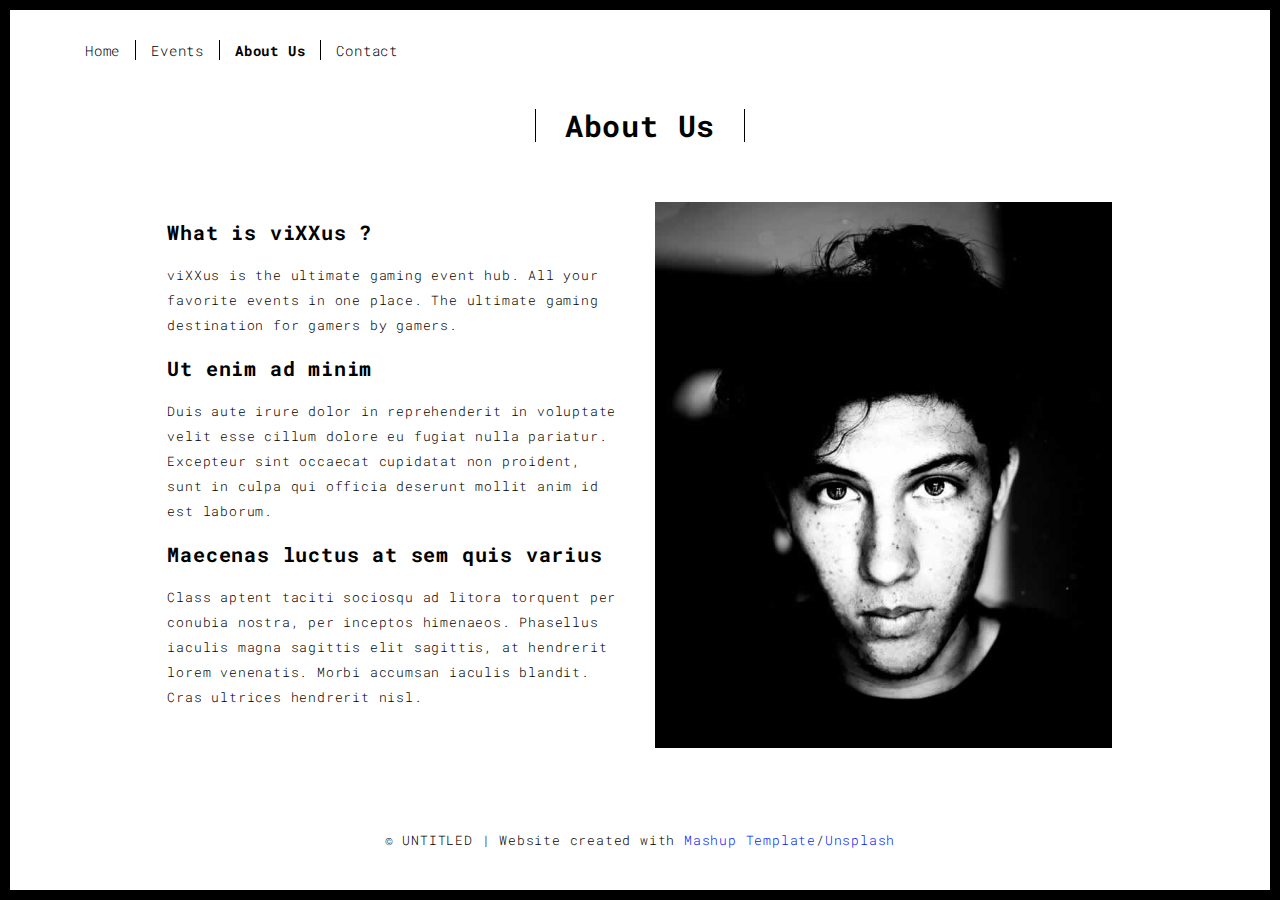
<file: about.html>
<!DOCTYPE html>
<html lang="en">

<head>
  <meta charset="UTF-8">
  <meta content="IE=edge" http-equiv="X-UA-Compatible">
  <meta content="width=device-width,initial-scale=1" name="viewport">
  <meta content="description" name="description">
  <meta name="google" content="notranslate" />
  <meta content="Mashup templates have been developped by Orson.io team" name="author">

  <!-- Disable tap highlight on IE -->
  <meta name="msapplication-tap-highlight" content="no">
  
  <link rel="apple-touch-icon" sizes="180x180" href="./assets/apple-icon-180x180.png">
  <link href="./assets/favicon.ico" rel="icon">

  <title>Title page</title>  

<link href="./main.3f6952e4.css" rel="stylesheet"></head>

<body class="">
<div id="site-border-left"></div>
<div id="site-border-right"></div>
<div id="site-border-top"></div>
<div id="site-border-bottom"></div>
 <!-- Add your content of header -->
<header>
  <nav class="navbar  navbar-fixed-top navbar-default">
    <div class="container">
        <button type="button" class="navbar-toggle collapsed" data-toggle="collapse" data-target="#navbar-collapse" aria-expanded="false">
          <span class="sr-only">Toggle navigation</span>
          <span class="icon-bar"></span>
          <span class="icon-bar"></span>
          <span class="icon-bar"></span>
        </button>

      <div class="collapse navbar-collapse" id="navbar-collapse">
        <ul class="nav navbar-nav ">
          <li><a href="./index.html" title="">Home</a></li>
          <li><a href="./events.html" title="">Events</a></li>
          <li><a href="./about.html" title="">About Us</a></li>
          <li><a href="./contact.html" title="">Contact</a></li>
          <!-- <li><a href="./components.html" title="">05 : Components</a></li> -->
        </ul>


      </div> 
    </div>
  </nav>
</header>

<div class="section-container">
    <div class="container">
      <div class="row">
        <div class="col-xs-12">
          <div class="section-container-spacer text-center">
            <h1 class="h2">About Us</h1>
          </div>
          
          <div class="row">
            <div class="col-md-10 col-md-offset-1">
              <div class="row">
                <div class="col-xs-12 col-md-6">
                  <h3>What is viXXus ?</h3>
                  <p>viXXus is the ultimate gaming event hub. All your favorite events in one place. The ultimate gaming destination for gamers by gamers.</p>
                  <h3>Ut enim ad minim </h3>
                  <p>Duis aute irure dolor in reprehenderit in voluptate velit esse
                  cillum dolore eu fugiat nulla pariatur. Excepteur sint occaecat cupidatat non
                  proident, sunt in culpa qui officia deserunt mollit anim id est laborum. 
                  <h3>Maecenas luctus at sem quis varius</h3>
                  <p>
                  Class aptent taciti sociosqu ad litora torquent per conubia nostra, per inceptos himenaeos. Phasellus iaculis magna sagittis elit sagittis, at hendrerit lorem venenatis. Morbi accumsan iaculis blandit. Cras ultrices hendrerit nisl.</p>
                </div>
                <div class="col-xs-12 col-md-6">
                  <img src="./assets/images/profil.jpg" class="img-responsive" alt="">
                </div>
              </div>
            </div>
          </div>
          
          
       </div>
      </div>
    </div>
  </div>


<footer class="footer-container text-center">
  <div class="container">
    <div class="row">
      <div class="col-xs-12">
        <p>© UNTITLED | Website created with <a href="http://www.mashup-template.com/" title="Create website with free html template">Mashup Template</a>/<a href="https://www.unsplash.com/" title="Beautiful Free Images">Unsplash</a></p>
      </div>
    </div>
  </div>
</footer>

<script>
  document.addEventListener("DOMContentLoaded", function (event) {
     navActivePage();
  });
</script>

<!-- Google Analytics: change UA-XXXXX-X to be your site's ID 

<script>
  (function (i, s, o, g, r, a, m) {
    i['GoogleAnalyticsObject'] = r; i[r] = i[r] || function () {
      (i[r].q = i[r].q || []).push(arguments)
    }, i[r].l = 1 * new Date(); a = s.createElement(o),
      m = s.getElementsByTagName(o)[0]; a.async = 1; a.src = g; m.parentNode.insertBefore(a, m)
  })(window, document, 'script', '//www.google-analytics.com/analytics.js', 'ga');
  ga('create', 'UA-XXXXX-X', 'auto');
  ga('send', 'pageview');
</script>

--> <script type="text/javascript" src="./main.70a66962.js"></script></body>

</html>
</file>
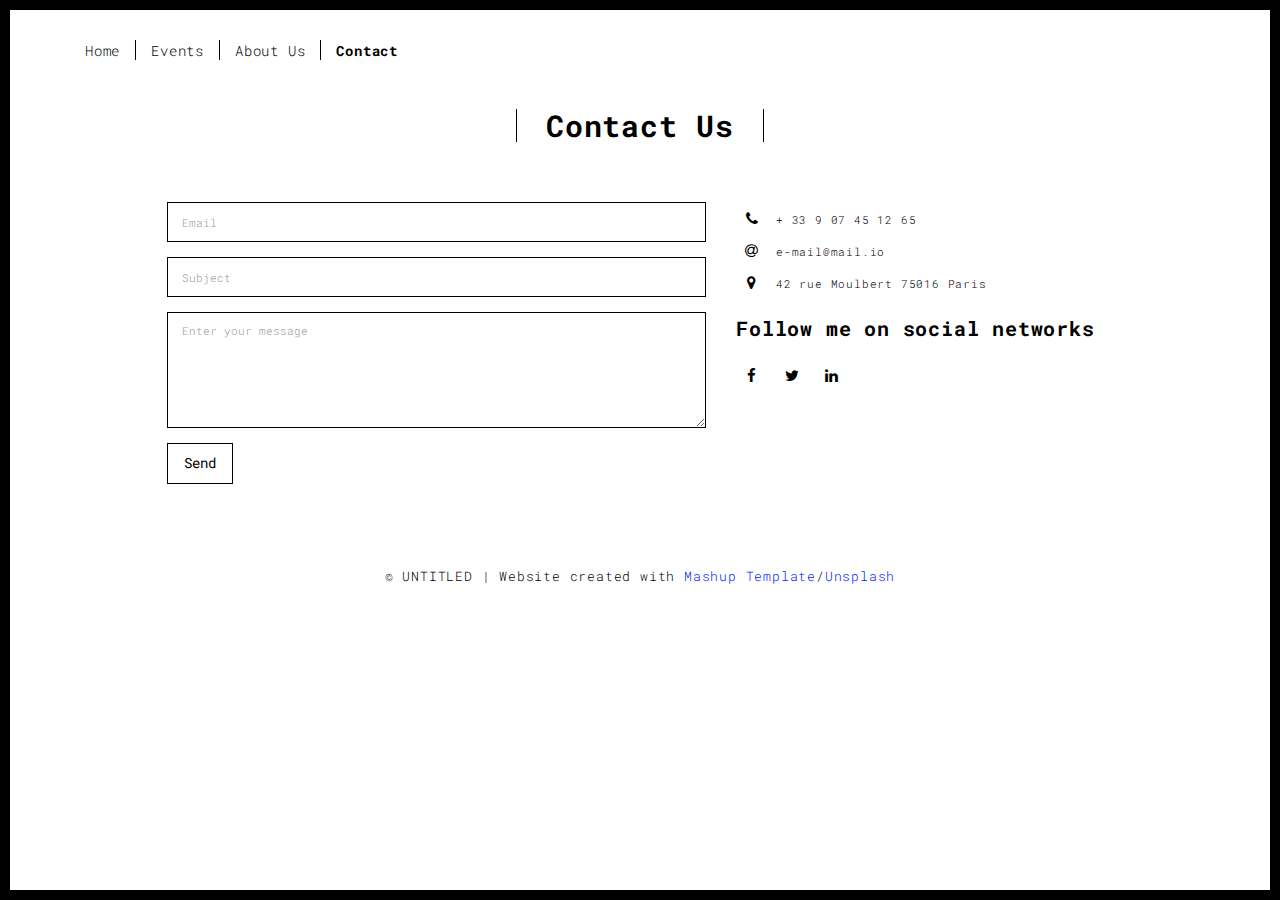
<file: contact.html>
<!DOCTYPE html>
<html lang="en">

<head>
  <meta charset="UTF-8">
  <meta content="IE=edge" http-equiv="X-UA-Compatible">
  <meta content="width=device-width,initial-scale=1" name="viewport">
  <meta content="description" name="description">
  <meta name="google" content="notranslate" />
  <meta content="Mashup templates have been developped by Orson.io team" name="author">

  <!-- Disable tap highlight on IE -->
  <meta name="msapplication-tap-highlight" content="no">
  
  <link rel="apple-touch-icon" sizes="180x180" href="./assets/apple-icon-180x180.png">
  <link href="./assets/favicon.ico" rel="icon">

  <title>Title page</title>  

<link href="./main.3f6952e4.css" rel="stylesheet"></head>

<body class="">
<div id="site-border-left"></div>
<div id="site-border-right"></div>
<div id="site-border-top"></div>
<div id="site-border-bottom"></div>
 <!-- Add your content of header -->
<header>
  <nav class="navbar  navbar-fixed-top navbar-default">
    <div class="container">
        <button type="button" class="navbar-toggle collapsed" data-toggle="collapse" data-target="#navbar-collapse" aria-expanded="false">
          <span class="sr-only">Toggle navigation</span>
          <span class="icon-bar"></span>
          <span class="icon-bar"></span>
          <span class="icon-bar"></span>
        </button>

      <div class="collapse navbar-collapse" id="navbar-collapse">
        <ul class="nav navbar-nav ">
          <li><a href="./index.html" title="">Home</a></li>
          <li><a href="./events.html" title="">Events</a></li>
          <li><a href="./about.html" title="">About Us</a></li>
          <li><a href="./contact.html" title="">Contact</a></li>
          <!-- <li><a href="./components.html" title="">05 : Components</a></li> -->
        </ul>


      </div> 
    </div>
  </nav>
</header>

<div class="section-container">
    <div class="container">
      <div class="row">
        <div class="col-xs-12">
          <div class="section-container-spacer text-center">
            <h1 class="h2">Contact Us</h1>
          </div>
          
          <div class="row">
            <div class="col-md-10 col-md-offset-1">
               <form action="" class="reveal-content">
                  <div class="row">
                    <div class="col-md-7">
                      <div class="form-group">
                        <input type="email" class="form-control" id="email" placeholder="Email">
                      </div>
                      <div class="form-group">
                        <input type="text" class="form-control" id="subject" placeholder="Subject">
                      </div>
                      <div class="form-group">
                        <textarea class="form-control" rows="5" placeholder="Enter your message"></textarea>
                      </div>
                      <button type="submit" class="btn btn-default btn-lg">Send</button>
                    </div>
                    <div class="col-md-5 address-container">
                      <ul class="list-unstyled">
                        <li>
                          <span class="fa-icon">
                            <i class="fa fa-phone" aria-hidden="true"></i>
                          </span>
                          + 33 9 07 45 12 65
                        </li>
                        <li>
                          <span class="fa-icon">
                            <i class="fa fa-at" aria-hidden="true"></i>
                          </span>
                          e-mail@mail.io
                        </li>
                        <li>
                          <span class="fa-icon">
                            <i class="fa fa fa-map-marker" aria-hidden="true"></i>
                          </span>
                          42 rue Moulbert 75016 Paris
                        </li>
                      </ul>
                      <h3>Follow me on social networks</h3>
                      <a href="http://www.facebook.com" title="Facebook" class="fa-icon">
                        <i class="fa fa-facebook"></i>
                      </a>
                      <a href="http://www.twitter.com" title="Twitter" class="fa-icon">
                        <i class="fa fa-twitter"></i>
                      </a>
                      <a href="http://www.linkedin.com" title="LinkedIn" class="fa-icon">
                        <i class="fa fa-linkedin"></i>
                      </a>

                    </div>
                  </div>
                </form>
            </div>

          </div>
         
       </div>
      </div>
    </div>
  </div>


<footer class="footer-container text-center">
  <div class="container">
    <div class="row">
      <div class="col-xs-12">
        <p>© UNTITLED | Website created with <a href="http://www.mashup-template.com/" title="Create website with free html template">Mashup Template</a>/<a href="https://www.unsplash.com/" title="Beautiful Free Images">Unsplash</a></p>
      </div>
    </div>
  </div>
</footer>

<script>
  document.addEventListener("DOMContentLoaded", function (event) {
     navActivePage();
  });
</script>

<!-- Google Analytics: change UA-XXXXX-X to be your site's ID 

<script>
  (function (i, s, o, g, r, a, m) {
    i['GoogleAnalyticsObject'] = r; i[r] = i[r] || function () {
      (i[r].q = i[r].q || []).push(arguments)
    }, i[r].l = 1 * new Date(); a = s.createElement(o),
      m = s.getElementsByTagName(o)[0]; a.async = 1; a.src = g; m.parentNode.insertBefore(a, m)
  })(window, document, 'script', '//www.google-analytics.com/analytics.js', 'ga');
  ga('create', 'UA-XXXXX-X', 'auto');
  ga('send', 'pageview');
</script>

--> <script type="text/javascript" src="./main.70a66962.js"></script></body>

</html>
</file>
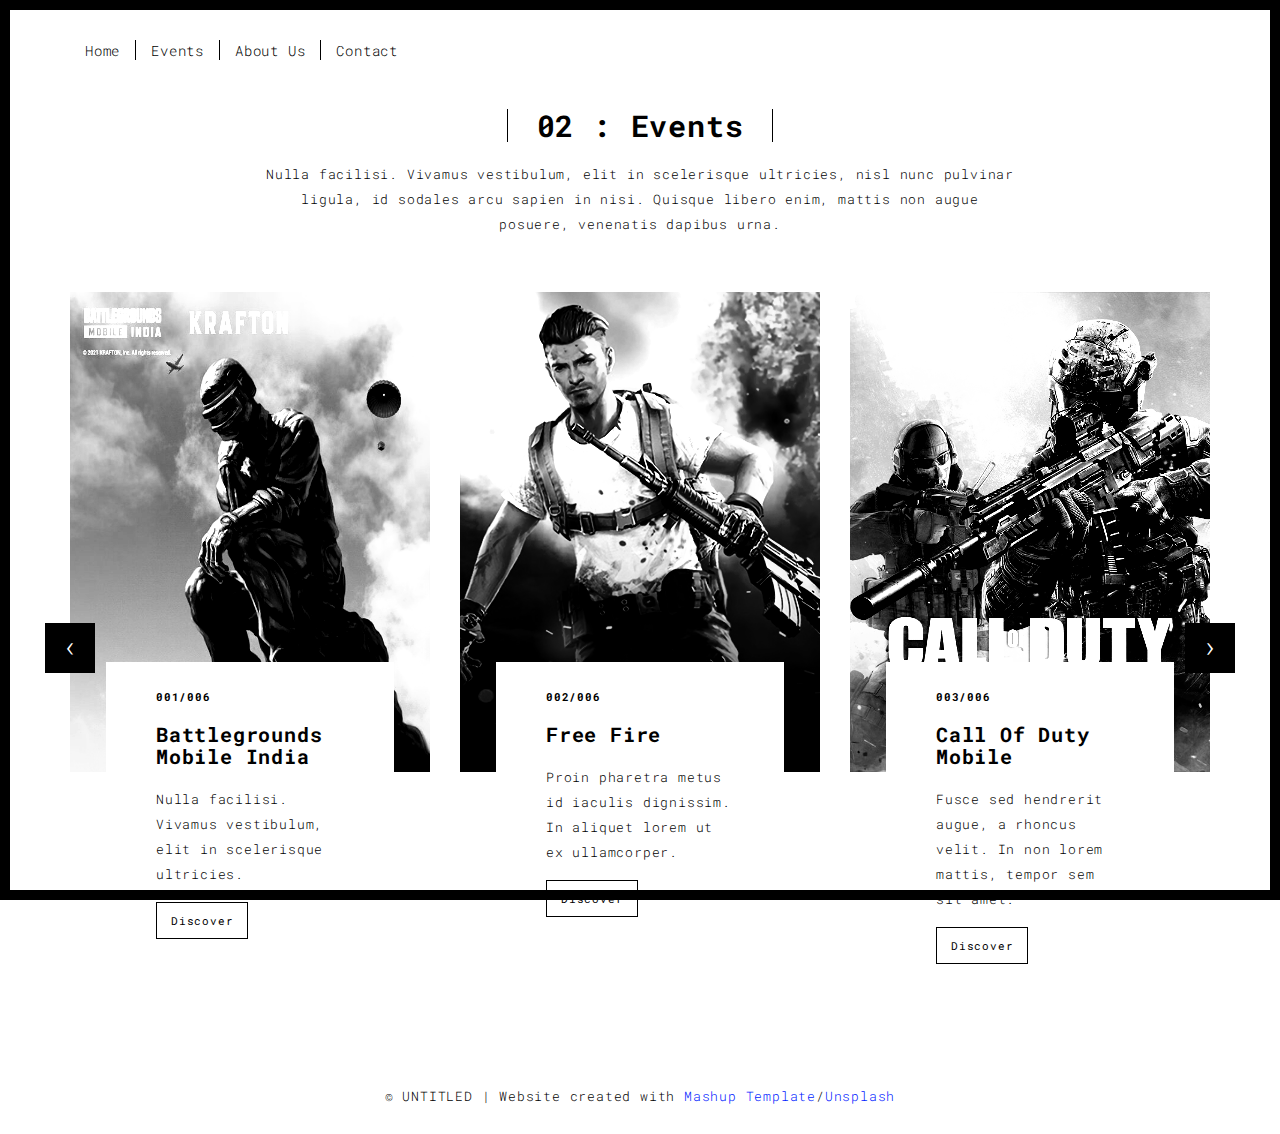
<file: Events.html>
<!DOCTYPE html>
<html lang="en">

<head>
  <meta charset="UTF-8">
  <meta content="IE=edge" http-equiv="X-UA-Compatible">
  <meta content="width=device-width,initial-scale=1" name="viewport">
  <meta content="description" name="description">
  <meta name="google" content="notranslate" />
  <meta content="Mashup templates have been developped by Orson.io team" name="author">

  <!-- Disable tap highlight on IE -->
  <meta name="msapplication-tap-highlight" content="no">
  
  <link rel="apple-touch-icon" sizes="180x180" href="./assets/apple-icon-180x180.png">
  <link href="./assets/favicon.ico" rel="icon">

  <title>Title page</title>  

<link href="./main.3f6952e4.css" rel="stylesheet"></head>

<body class="">
<div id="site-border-left"></div>
<div id="site-border-right"></div>
<div id="site-border-top"></div>
<div id="site-border-bottom"></div>
 <!-- Add your content of header -->
<header>
  <nav class="navbar  navbar-fixed-top navbar-default">
    <div class="container">
        <button type="button" class="navbar-toggle collapsed" data-toggle="collapse" data-target="#navbar-collapse" aria-expanded="false">
          <span class="sr-only">Toggle navigation</span>
          <span class="icon-bar"></span>
          <span class="icon-bar"></span>
          <span class="icon-bar"></span>
        </button>

      <div class="collapse navbar-collapse" id="navbar-collapse">
        <ul class="nav navbar-nav ">
          <li><a href="./index.html" title="">Home</a></li>
          <li><a href="./events.html" title="">Events</a></li>
          <li><a href="./about.html" title="">About Us</a></li>
          <li><a href="./contact.html" title="">Contact</a></li>
          <!-- <li><a href="./components.html" title="">05 : Components</a></li> -->
        </ul>


      </div> 
    </div>
  </nav>
</header>

<div class="section-container">
  <div class="container">
    <div class="row">
      
      <div class="col-sm-8 col-sm-offset-2 section-container-spacer">
        <div class="text-center">
          <h1 class="h2">02 : Events</h1>
          <p>Nulla facilisi. Vivamus vestibulum, elit in scelerisque ultricies, nisl nunc pulvinar ligula, id sodales arcu sapien in nisi. Quisque libero enim, mattis non augue posuere, venenatis dapibus urna.</p>
        </div>
      </div>

      <div class="col-md-12">
     
      <div id="myCarousel" class="carousel slide projects-carousel">
        <!-- Carousel items -->
        <div class="carousel-inner">
            <div class="item active">
                <div class="row">
                    <div class="col-sm-4">

                      <a href="./work.html" title="" class="black-image-project-hover">
                        <img src="./assets/images/bgmi_image.jpg" alt="" class="img-responsive">
                      </a>
                      <div class="card-container card-container-lg">
                        <h4>001/006</h4>
                        <h3>Battlegrounds Mobile India</h3>
                        <p>Nulla facilisi. Vivamus vestibulum, elit in scelerisque ultricies.</p>
                        <a href="./work.html" title="" class="btn btn-default">Discover</a>
                      </div>
                    </div>
                    <div class="col-sm-4">
                      <a href="./work.html" title="" class="black-image-project-hover">
                        <img src="./assets/images/Free-Fire5.jpg" alt="" class="img-responsive">
                      </a>
                      <div class="card-container card-container-lg">
                        <h4>002/006</h4>
                        <h3>Free Fire</h3>
                        <p>Proin pharetra metus id iaculis dignissim. In aliquet lorem ut ex ullamcorper.</p>
                        <a href="./work.html" title="" class="btn btn-default">Discover</a>
                      </div>
                    </div>
                    <div class="col-sm-4">
                      <a href="./work.html" title="" class="black-image-project-hover">
                        <img src="./assets/images/Call of Duty_ Mobile.jpg" alt="" class="img-responsive">
                      </a>
                      <div class="card-container card-container-lg">
                        <h4>003/006</h4>
                        <h3>Call Of Duty Mobile</h3>
                        <p>Fusce sed hendrerit augue, a rhoncus velit. In non lorem mattis, tempor sem sit amet.</p>
                        <a href="./work.html" title="" class="btn btn-default">Discover</a>
                      </div>
                    </div>
                    
                </div>
                <!--/row-->
            </div>
            <!--/item-->
            <div class="item">
                <div class="row">
                  <div class="col-sm-4">
                    <a href="./work.html" class="black-image-project-hover">
                      <img src="./assets/images/valorant_image.png" alt="Image" class="img-responsive">
                    </a>
                    <div class="card-container">
                      <h4>004/006</h4>
                      <h3>Valorant</h3>
                      <p>Proin pharetra metus id iaculis dignissim. In aliquet lorem ut ex ullamcorper.</p>
                      <a href="./work.html" class="btn btn-default">Discover</a>
                    </div>
                  </div>
                   <div class="col-sm-4">
                      <a href="./work.html" class="black-image-project-hover">
                        <img src="./assets/images/Counter-Strike_-Global-Offensive.jpg" alt="Image" class="img-responsive">
                      </a>
                      <div class="card-container">
                        <h4>005/006</h4>
                        <h3>Counter-Strike Global Offensive</h3>
                        <p>Nulla facilisi. Vivamus vestibulum, elit in scelerisque ultricies.</p>
                        <a href="./work.html" class="btn btn-default">Discover</a>
                      </div>
                    </div>
                    
                    <div class="col-sm-4">
                      <a href="./work.html" class="black-image-project-hover">
                        <img src="./assets/images/rainbowsixseige_image.jpg" alt="Image" class="img-responsive">
                      </a>
                      <div class="card-container">
                        <h4>006/006</h4>
                        <h3>Rainbow Six Siege</h3>
                        <p>Fusce sed hendrerit augue, a rhoncus velit. In non lorem mattis, tempor sem sit amet.</p>
                        <a href="./work.html" class="btn btn-default">Discover</a>
                      </div>
                    </div>
                    
                </div>
                <!--/row-->
            </div>
            
            <!--/item-->
        </div>
        <!--/carousel-inner--> 
        <a class="left carousel-control" href="#myCarousel" data-slide="prev">‹</a>

        <a class="right carousel-control" href="#myCarousel" data-slide="next">›</a>
     </div>



    <!--/myCarousel-->
    </div>



    </div>
  </div>
</div>


<footer class="footer-container text-center">
  <div class="container">
    <div class="row">
      <div class="col-xs-12">
        <p>© UNTITLED | Website created with <a href="http://www.mashup-template.com/" title="Create website with free html template">Mashup Template</a>/<a href="https://www.unsplash.com/" title="Beautiful Free Images">Unsplash</a></p>
      </div>
    </div>
  </div>
</footer>

<script>
  document.addEventListener("DOMContentLoaded", function (event) {
     navActivePage();
  });
</script>

<!-- Google Analytics: change UA-XXXXX-X to be your site's ID 

<script>
  (function (i, s, o, g, r, a, m) {
    i['GoogleAnalyticsObject'] = r; i[r] = i[r] || function () {
      (i[r].q = i[r].q || []).push(arguments)
    }, i[r].l = 1 * new Date(); a = s.createElement(o),
      m = s.getElementsByTagName(o)[0]; a.async = 1; a.src = g; m.parentNode.insertBefore(a, m)
  })(window, document, 'script', '//www.google-analytics.com/analytics.js', 'ga');
  ga('create', 'UA-XXXXX-X', 'auto');
  ga('send', 'pageview');
</script>

--> <script type="text/javascript" src="./main.70a66962.js"></script></body>

</html>
</file>
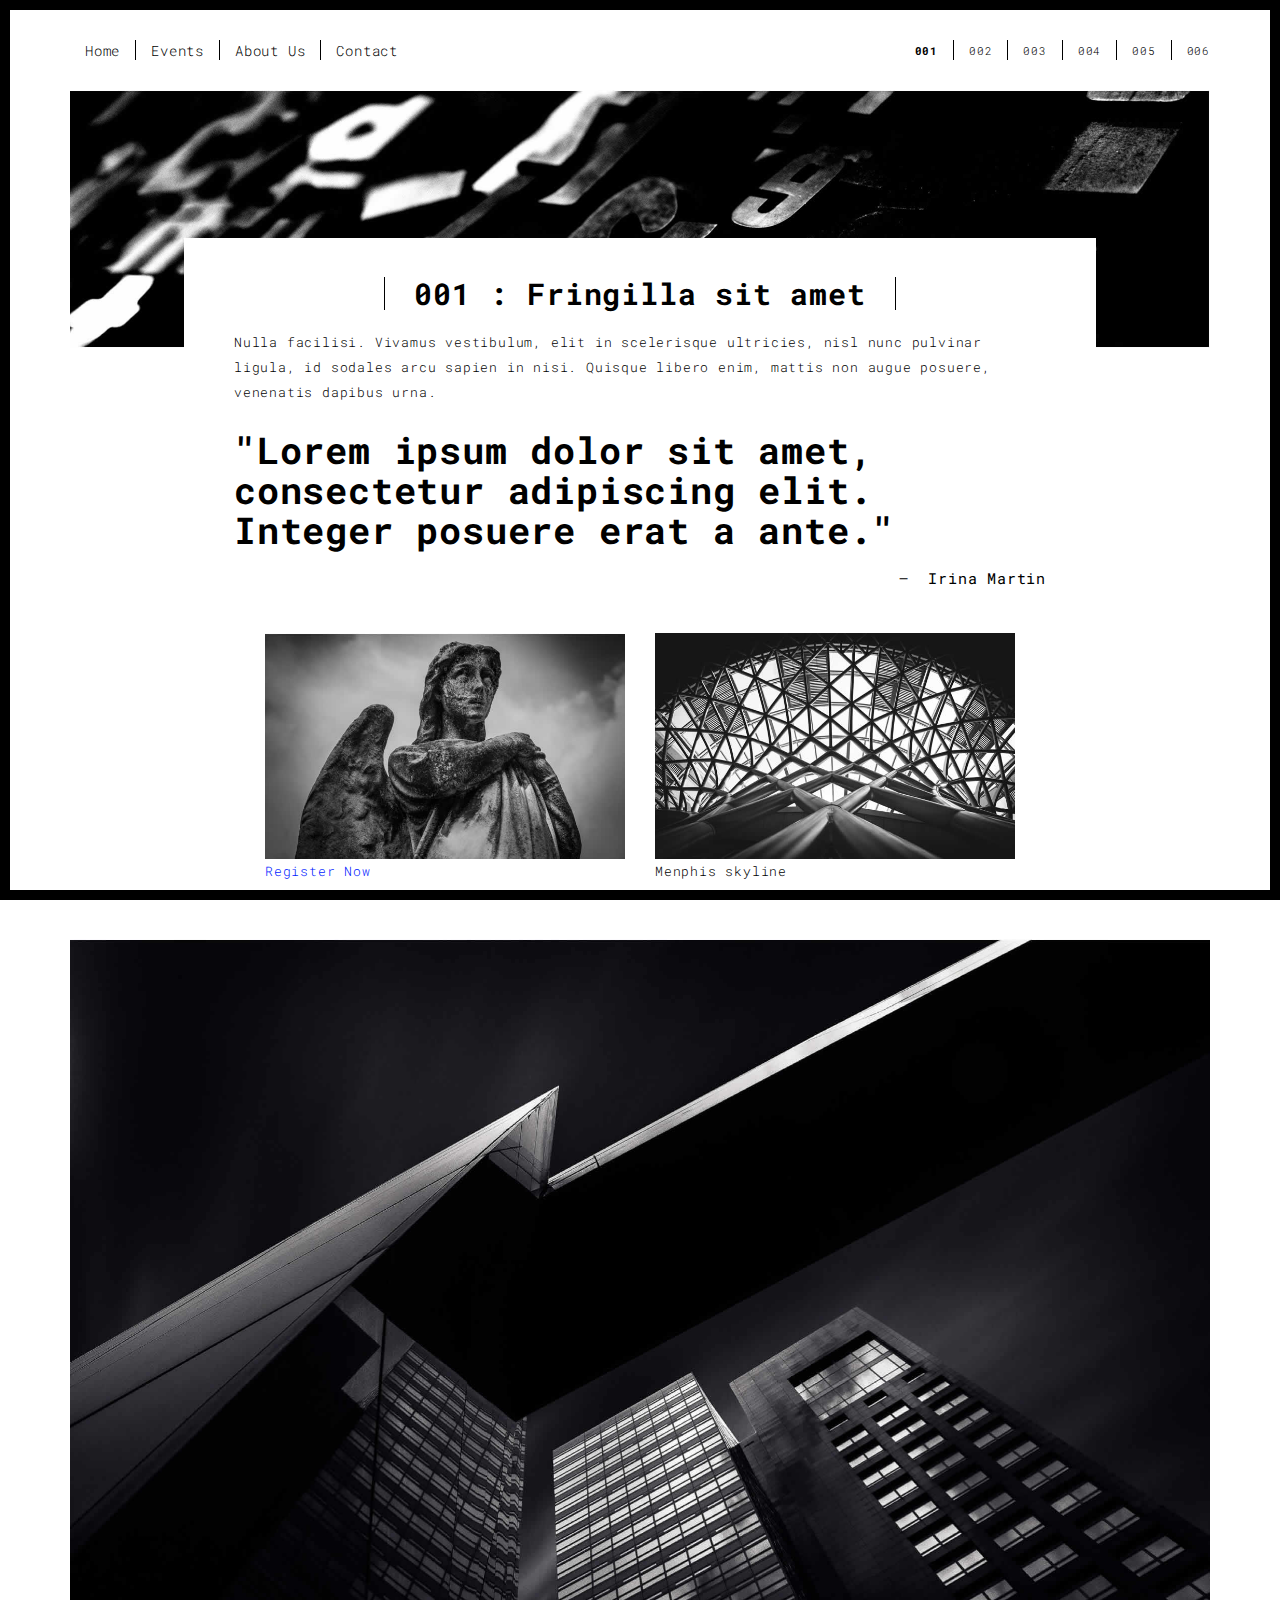
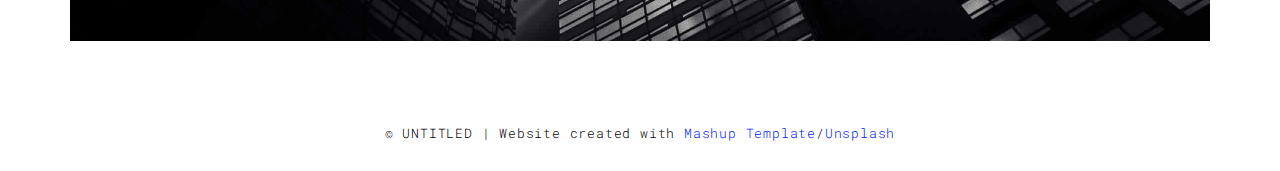
<file: work.html>
<!DOCTYPE html>
<html lang="en">

<head>
  <meta charset="UTF-8">
  <meta content="IE=edge" http-equiv="X-UA-Compatible">
  <meta content="width=device-width,initial-scale=1" name="viewport">
  <meta content="description" name="description">
  <meta name="google" content="notranslate" />
  <meta content="Mashup templates have been developped by Orson.io team" name="author">

  <!-- Disable tap highlight on IE -->
  <meta name="msapplication-tap-highlight" content="no">
  
  <link rel="apple-touch-icon" sizes="180x180" href="./assets/apple-icon-180x180.png">
  <link href="./assets/favicon.ico" rel="icon">

  <title>Title page</title>  

<link href="./main.3f6952e4.css" rel="stylesheet"></head>

<body class="">
<div id="site-border-left"></div>
<div id="site-border-right"></div>
<div id="site-border-top"></div>
<div id="site-border-bottom"></div>
<!-- Add your content of header -->
<header>
  <nav class="navbar  navbar-fixed-top navbar-default">
    <div class="container">
        <button type="button" class="navbar-toggle collapsed" data-toggle="collapse" data-target="#navbar-collapse" aria-expanded="false">
          <span class="sr-only">Toggle navigation</span>
          <span class="icon-bar"></span>
          <span class="icon-bar"></span>
          <span class="icon-bar"></span>
        </button>

      <div class="collapse navbar-collapse" id="navbar-collapse">
        <ul class="nav navbar-nav ">
          <li><a href="./index.html" title="">Home</a></li>
          <li><a href="./events.html" title="">Events</a></li>
          <li><a href="./about.html" title="">About Us</a></li>
          <li><a href="./contact.html" title="">Contact</a></li>
          <!-- <li><a href="./components.html" title="">Components</a></li> -->
        </ul>


          <ul class="nav navbar-nav navbar-right navbar-small visible-md visible-lg">
            <li><a href="./index.html" title="" class="active">001</a></li>
            <li><a href="./index.html" title="">002</a></li>
            <li><a href="./index.html" title="">003</a></li>
            <li><a href="./index.html" title="">004</a></li>
            <li><a href="./index.html" title="">005</a></li>
            <li><a href="./index.html" title="">006</a></li>
          </ul>


      </div> 
    </div>
  </nav>
</header>
<div class="section-container">
  <div class="container">
    <div class="row">
      <div class="col-xs-12">
        <img src="./assets/images/work001-01.jpg" class="img-responsive" alt="">
        <div class="card-container">
          <div class="text-center">
            <h1 class="h2">001 : Fringilla sit amet</h1>
          </div>
          <p>Nulla facilisi. Vivamus vestibulum, elit in scelerisque ultricies, nisl nunc pulvinar ligula, id sodales arcu sapien in nisi. Quisque libero enim, mattis non augue posuere, venenatis dapibus urna.</p>

          <blockquote>
            <p>"Lorem ipsum dolor sit amet, consectetur adipiscing elit. Integer posuere erat a ante."</p>
            <small class="pull-right">Irina Martin</small>
          </blockquote>
        </div>
      </div>

      
      
      <div class="col-md-8 col-md-offset-2 section-container-spacer">
        <div class="row">
          <div class="col-xs-12 col-md-6">
            <img src="./assets/images/work001-02.jpg" class="img-responsive" alt="">
            <p><a href="https://forms.gle/tLbGjKvJcRCs1JK4A">Register Now</a></p>
          </div>
          <div class="col-xs-12 col-md-6">
            <img src="./assets/images/work001-03.jpg" class="img-responsive" alt="">
            <p>Menphis skyline</p>
          </div>
        </div>
      </div>

      <div class="col-xs-12">
        <img src="./assets/images/work001-04.jpg" class="img-responsive" alt="">
      </div>

    </div>
  </div>
</div>


<footer class="footer-container text-center">
  <div class="container">
    <div class="row">
      <div class="col-xs-12">
        <p>© UNTITLED | Website created with <a href="http://www.mashup-template.com/" title="Create website with free html template">Mashup Template</a>/<a href="https://www.unsplash.com/" title="Beautiful Free Images">Unsplash</a></p>
      </div>
    </div>
  </div>
</footer>

<script>
  document.addEventListener("DOMContentLoaded", function (event) {
     navActivePage();
  });
</script>

<!-- Google Analytics: change UA-XXXXX-X to be your site's ID 

<script>
  (function (i, s, o, g, r, a, m) {
    i['GoogleAnalyticsObject'] = r; i[r] = i[r] || function () {
      (i[r].q = i[r].q || []).push(arguments)
    }, i[r].l = 1 * new Date(); a = s.createElement(o),
      m = s.getElementsByTagName(o)[0]; a.async = 1; a.src = g; m.parentNode.insertBefore(a, m)
  })(window, document, 'script', '//www.google-analytics.com/analytics.js', 'ga');
  ga('create', 'UA-XXXXX-X', 'auto');
  ga('send', 'pageview');
</script>

--> <script type="text/javascript" src="./main.70a66962.js"></script></body>

</html>
</file>
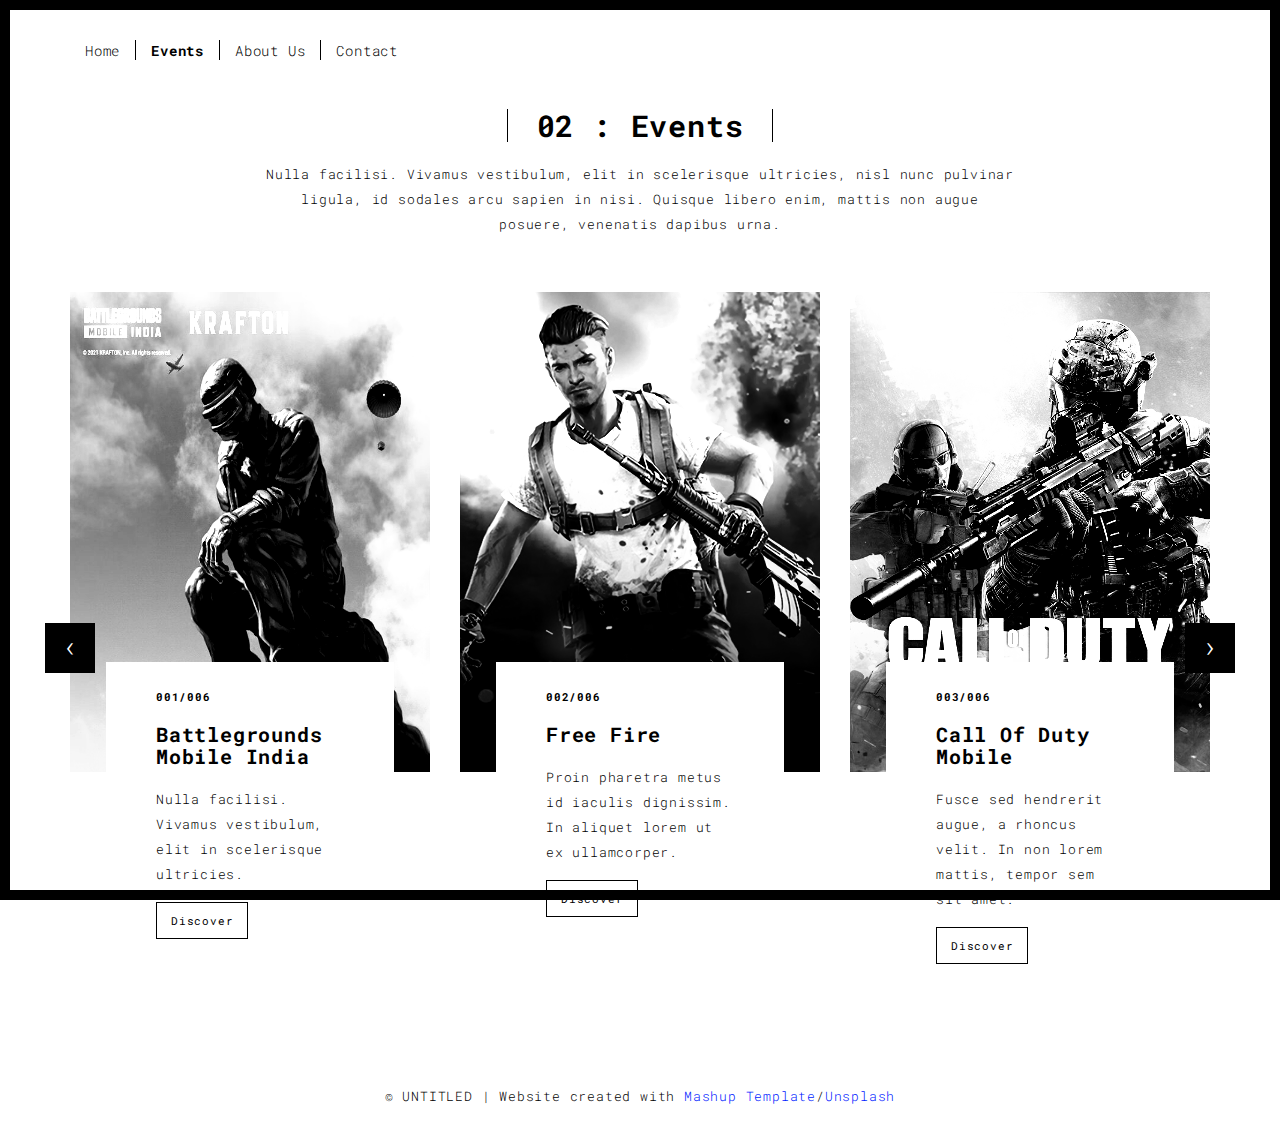
<file: works.html>
<!DOCTYPE html>
<html lang="en">

<head>
  <meta charset="UTF-8">
  <meta content="IE=edge" http-equiv="X-UA-Compatible">
  <meta content="width=device-width,initial-scale=1" name="viewport">
  <meta content="description" name="description">
  <meta name="google" content="notranslate" />
  <meta content="Mashup templates have been developped by Orson.io team" name="author">

  <!-- Disable tap highlight on IE -->
  <meta name="msapplication-tap-highlight" content="no">
  
  <link rel="apple-touch-icon" sizes="180x180" href="./assets/apple-icon-180x180.png">
  <link href="./assets/favicon.ico" rel="icon">

  <title>Title page</title>  

<link href="./main.3f6952e4.css" rel="stylesheet"></head>

<body class="">
<div id="site-border-left"></div>
<div id="site-border-right"></div>
<div id="site-border-top"></div>
<div id="site-border-bottom"></div>
 <!-- Add your content of header -->
<header>
  <nav class="navbar  navbar-fixed-top navbar-default">
    <div class="container">
        <button type="button" class="navbar-toggle collapsed" data-toggle="collapse" data-target="#navbar-collapse" aria-expanded="false">
          <span class="sr-only">Toggle navigation</span>
          <span class="icon-bar"></span>
          <span class="icon-bar"></span>
          <span class="icon-bar"></span>
        </button>

      <div class="collapse navbar-collapse" id="navbar-collapse">
        <ul class="nav navbar-nav ">
          <li><a href="./index.html" title="">Home</a></li>
          <li><a href="./works.html" title="">Events</a></li>
          <li><a href="./about.html" title="">About Us</a></li>
          <li><a href="./contact.html" title="">Contact</a></li>
          <!-- <li><a href="./components.html" title="">05 : Components</a></li> -->
        </ul>


      </div> 
    </div>
  </nav>
</header>

<div class="section-container">
  <div class="container">
    <div class="row">
      
      <div class="col-sm-8 col-sm-offset-2 section-container-spacer">
        <div class="text-center">
          <h1 class="h2">02 : Events</h1>
          <p>Nulla facilisi. Vivamus vestibulum, elit in scelerisque ultricies, nisl nunc pulvinar ligula, id sodales arcu sapien in nisi. Quisque libero enim, mattis non augue posuere, venenatis dapibus urna.</p>
        </div>
      </div>

      <div class="col-md-12">
     
      <div id="myCarousel" class="carousel slide projects-carousel">
        <!-- Carousel items -->
        <div class="carousel-inner">
            <div class="item active">
                <div class="row">
                    <div class="col-sm-4">

                      <a href="./work.html" title="" class="black-image-project-hover">
                        <img src="./assets/images/bgmi_image.jpg" alt="" class="img-responsive">
                      </a>
                      <div class="card-container card-container-lg">
                        <h4>001/006</h4>
                        <h3>Battlegrounds Mobile India</h3>
                        <p>Nulla facilisi. Vivamus vestibulum, elit in scelerisque ultricies.</p>
                        <a href="./work.html" title="" class="btn btn-default">Discover</a>
                      </div>
                    </div>
                    <div class="col-sm-4">
                      <a href="./work.html" title="" class="black-image-project-hover">
                        <img src="./assets/images/Free-Fire5.jpg" alt="" class="img-responsive">
                      </a>
                      <div class="card-container card-container-lg">
                        <h4>002/006</h4>
                        <h3>Free Fire</h3>
                        <p>Proin pharetra metus id iaculis dignissim. In aliquet lorem ut ex ullamcorper.</p>
                        <a href="./work.html" title="" class="btn btn-default">Discover</a>
                      </div>
                    </div>
                    <div class="col-sm-4">
                      <a href="./work.html" title="" class="black-image-project-hover">
                        <img src="./assets/images/Call of Duty_ Mobile.jpg" alt="" class="img-responsive">
                      </a>
                      <div class="card-container card-container-lg">
                        <h4>003/006</h4>
                        <h3>Call Of Duty Mobile</h3>
                        <p>Fusce sed hendrerit augue, a rhoncus velit. In non lorem mattis, tempor sem sit amet.</p>
                        <a href="./work.html" title="" class="btn btn-default">Discover</a>
                      </div>
                    </div>
                    
                </div>
                <!--/row-->
            </div>
            <!--/item-->
            <div class="item">
                <div class="row">
                  <div class="col-sm-4">
                    <a href="./work.html" class="black-image-project-hover">
                      <img src="./assets/images/valorant_image.png" alt="Image" class="img-responsive">
                    </a>
                    <div class="card-container">
                      <h4>004/006</h4>
                      <h3>Valorant</h3>
                      <p>Proin pharetra metus id iaculis dignissim. In aliquet lorem ut ex ullamcorper.</p>
                      <a href="./work.html" class="btn btn-default">Discover</a>
                    </div>
                  </div>
                   <div class="col-sm-4">
                      <a href="./work.html" class="black-image-project-hover">
                        <img src="./assets/images/Counter-Strike_-Global-Offensive.jpg" alt="Image" class="img-responsive">
                      </a>
                      <div class="card-container">
                        <h4>005/006</h4>
                        <h3>Counter-Strike Global Offensive</h3>
                        <p>Nulla facilisi. Vivamus vestibulum, elit in scelerisque ultricies.</p>
                        <a href="./work.html" class="btn btn-default">Discover</a>
                      </div>
                    </div>
                    
                    <div class="col-sm-4">
                      <a href="./work.html" class="black-image-project-hover">
                        <img src="./assets/images/rainbowsixseige_image.jpg" alt="Image" class="img-responsive">
                      </a>
                      <div class="card-container">
                        <h4>006/006</h4>
                        <h3>Rainbow Six Siege</h3>
                        <p>Fusce sed hendrerit augue, a rhoncus velit. In non lorem mattis, tempor sem sit amet.</p>
                        <a href="./work.html" class="btn btn-default">Discover</a>
                      </div>
                    </div>
                    
                </div>
                <!--/row-->
            </div>
            
            <!--/item-->
        </div>
        <!--/carousel-inner--> 
        <a class="left carousel-control" href="#myCarousel" data-slide="prev">‹</a>

        <a class="right carousel-control" href="#myCarousel" data-slide="next">›</a>
     </div>



    <!--/myCarousel-->
    </div>



    </div>
  </div>
</div>


<footer class="footer-container text-center">
  <div class="container">
    <div class="row">
      <div class="col-xs-12">
        <p>© UNTITLED | Website created with <a href="http://www.mashup-template.com/" title="Create website with free html template">Mashup Template</a>/<a href="https://www.unsplash.com/" title="Beautiful Free Images">Unsplash</a></p>
      </div>
    </div>
  </div>
</footer>

<script>
  document.addEventListener("DOMContentLoaded", function (event) {
     navActivePage();
  });
</script>

<!-- Google Analytics: change UA-XXXXX-X to be your site's ID 

<script>
  (function (i, s, o, g, r, a, m) {
    i['GoogleAnalyticsObject'] = r; i[r] = i[r] || function () {
      (i[r].q = i[r].q || []).push(arguments)
    }, i[r].l = 1 * new Date(); a = s.createElement(o),
      m = s.getElementsByTagName(o)[0]; a.async = 1; a.src = g; m.parentNode.insertBefore(a, m)
  })(window, document, 'script', '//www.google-analytics.com/analytics.js', 'ga');
  ga('create', 'UA-XXXXX-X', 'auto');
  ga('send', 'pageview');
</script>

--> <script type="text/javascript" src="./main.70a66962.js"></script></body>

</html>
</file>
<file: main.3f6952e4.css>
@import url(https://fonts.googleapis.com/css?family=Roboto:900|Roboto+Mono:300,400,700);@import url(https://maxcdn.bootstrapcdn.com/font-awesome/4.7.0/css/font-awesome.min.css);/*!
 * Bootstrap v3.3.7 (http://getbootstrap.com)
 * Copyright 2011-2016 Twitter, Inc.
 * Licensed under MIT (https://github.com/twbs/bootstrap/blob/master/LICENSE)
 */
/*! normalize.css v3.0.3 | MIT License | github.com/necolas/normalize.css */
html{
    font-family:sans-serif;-ms-text-size-adjust:100%;-webkit-text-size-adjust:100%
}
body{
    margin:0
}
article,aside,details,figcaption,figure,footer,header,hgroup,main,menu,nav,section,summary{display:block}audio,canvas,progress,video{
    display:inline-block;vertical-align:baseline
}
audio:not([controls]){
    display:none;height:0
}
[hidden],template{
     display:none
}
a{
   background-color:transparent
}
a:active,a:hover{
    outline:0
}
abbr[title]{
    border-bottom:1px dotted
}
b,strong{
    font-weight:700
}
dfn{
    font-style:italic
}
h1{
    font-size:2em;margin:.67em 0
}
mark{
    background:#ff0;color:#000
}
small{
    font-size:80%
}
sub,sup{
    font-size:75%;line-height:0;position:relative;vertical-align:baseline
}
sup{
    top:-.5em
}
sub{
    bottom:-.25em
}
img{
    border:0
}
svg:not(:root){
    overflow:hidden
}
figure{
    margin:1em 40px
}
hr{
    box-sizing:content-box;height:0
}
pre{
    overflow:auto
}
code,kbd,pre,samp{
    font-family:monospace,monospace;font-size:1em
}
button,input,optgroup,select,textarea{
    color:inherit;font:inherit;margin:0
}
button{
    overflow:visible
}
button,select{
    text-transform:none
}
button,html input[type=button],input[type=reset],input[type=submit]{
    -webkit-appearance:button;cursor:pointer
}
button[disabled],html input[disabled]{
    cursor:default
}
button::-moz-focus-inner,input::-moz-focus-inner{
    border:0;padding:0
}
input{
    line-height:normal
}
input[type=checkbox],input[type=radio]{
    box-sizing:border-box;padding:0
}
input[type=number]::-webkit-inner-spin-button,input[type=number]::-webkit-outer-spin-button{height:auto}input[type=search]{
    -webkit-appearance:textfield;box-sizing:content-box
}
input[type=search]::-webkit-search-cancel-button,input[type=search]::-webkit-search-decoration{
    -webkit-appearance:none
}
fieldset{
    border:1px solid silver;margin:0 2px;padding:.35em .625em .75em
}
textarea{
    overflow:auto
}
optgroup{
    font-weight:700
}
table{
    border-collapse:collapse;border-spacing:0
}
td,th{
    padding:0
}
p{
    font-size: 1.2em;
}

/*! Source: https://github.com/h5bp/html5-boilerplate/blob/master/src/css/main.css */@media print{*,:after,:before{background:transparent!important;color:#000!important;box-shadow:none!important;text-shadow:none!important}a,a:visited{text-decoration:underline}a[href]:after{content:" (" attr(href) ")"}abbr[title]:after{content:" (" attr(title) ")"}a[href^="#"]:after,a[href^="javascript:"]:after{content:""}blockquote,pre{border:1px solid #999;page-break-inside:avoid}thead{display:table-header-group}img,tr{page-break-inside:avoid}img{max-width:100%!important}h2,h3,p{orphans:3;widows:3}h2,h3{page-break-after:avoid}.navbar{display:none}.btn>.caret,.dropup>.btn>.caret{border-top-color:#000!important}.label{border:1px solid #000}.table{border-collapse:collapse!important}.table td,.table th{background-color:#fff!important}.table-bordered td,.table-bordered th{border:1px solid #ddd!important}}*,:after,:before{-webkit-box-sizing:border-box;-moz-box-sizing:border-box;box-sizing:border-box}html{font-size:10px;-webkit-tap-highlight-color:transparent}body{font-family:Roboto Mono,Helvetica,Arial,sans-serif;font-size:11px;line-height:1.78;color:#000;background-color:#fff}button,input,select,textarea{font-family:inherit;font-size:inherit;line-height:inherit}a{color:#001aff;text-decoration:none}a:focus,a:hover{color:#0012b3;text-decoration:underline}a:focus{outline:5px auto -webkit-focus-ring-color;outline-offset:-2px}figure{margin:0}img{vertical-align:middle}.img-responsive{display:block;max-width:100%;height:auto}.img-rounded{border-radius:0}.img-thumbnail{padding:4px;line-height:1.78;background-color:#fff;border:1px solid #ddd;border-radius:0;-webkit-transition:all .2s ease-in-out;-o-transition:all .2s ease-in-out;transition:all .2s ease-in-out;display:inline-block;max-width:100%;height:auto}.img-circle{border-radius:50%}hr{margin-top:19px;margin-bottom:19px;border:0;border-top:1px solid #eee}.sr-only{position:absolute;width:1px;height:1px;margin:-1px;padding:0;overflow:hidden;clip:rect(0,0,0,0);border:0}.sr-only-focusable:active,.sr-only-focusable:focus{position:static;width:auto;height:auto;margin:0;overflow:visible;clip:auto}[role=button]{cursor:pointer}.h1,.h2,.h3,.h4,.h5,.h6,h1,h2,h3,h4,h5,h6{font-family:Roboto Mono,Helvetica,Arial,sans-serif;font-weight:700;line-height:1.1;color:#000}.h1 .small,.h1 small,.h2 .small,.h2 small,.h3 .small,.h3 small,.h4 .small,.h4 small,.h5 .small,.h5 small,.h6 .small,.h6 small,h1 .small,h1 small,h2 .small,h2 small,h3 .small,h3 small,h4 .small,h4 small,h5 .small,h5 small,h6 .small,h6 small{font-weight:400;line-height:1;color:#777}.h1,.h2,.h3,h1,h2,h3{margin-top:19px;margin-bottom:9.5px}.h1 .small,.h1 small,.h2 .small,.h2 small,.h3 .small,.h3 small,h1 .small,h1 small,h2 .small,h2 small,h3 .small,h3 small{font-size:65%}.h4,.h5,.h6,h4,h5,h6{margin-top:9.5px;margin-bottom:9.5px}.h4 .small,.h4 small,.h5 .small,.h5 small,.h6 .small,.h6 small,h4 .small,h4 small,h5 .small,h5 small,h6 .small,h6 small{font-size:75%}.h1,h1{font-size:70px}.h2,h2{font-size:30px}.h3,h3{font-size:20px}.h4,.h5,h4,h5{font-size:11px}.h6,h6{font-size:10px}p{margin:0 0 9.5px}.lead{margin-bottom:19px;font-size:12px;font-weight:300;line-height:1.4}@media (min-width:768px){.lead{font-size:16.5px}}.small,small{font-size:90%}.mark,mark{background-color:#fcf8e3;padding:.2em}.text-left{text-align:left}.text-right{text-align:right}.text-center{text-align:center}.text-justify{text-align:justify}.text-nowrap{white-space:nowrap}.text-lowercase{text-transform:lowercase}.initialism,.text-uppercase{text-transform:uppercase}.text-capitalize{text-transform:capitalize}.text-muted{color:#777}.text-primary{color:#001aff}a.text-primary:focus,a.text-primary:hover{color:#0015cc}.text-success{color:#fff}a.text-success:focus,a.text-success:hover{color:#e6e6e6}.text-info{color:#31708f}a.text-info:focus,a.text-info:hover{color:#245269}.text-warning{color:#8a6d3b}a.text-warning:focus,a.text-warning:hover{color:#66512c}.text-danger{color:#fff}a.text-danger:focus,a.text-danger:hover{color:#e6e6e6}.bg-primary{color:#fff;background-color:#001aff}a.bg-primary:focus,a.bg-primary:hover{background-color:#0015cc}.bg-success,a.bg-success:focus,a.bg-success:hover{background-color:#000}.bg-info{background-color:#d9edf7}a.bg-info:focus,a.bg-info:hover{background-color:#afd9ee}.bg-warning{background-color:#fcf8e3}a.bg-warning:focus,a.bg-warning:hover{background-color:#f7ecb5}.bg-danger{background-color:red}a.bg-danger:focus,a.bg-danger:hover{background-color:#c00}.page-header{padding-bottom:8.5px;margin:38px 0 19px;border-bottom:1px solid #eee}ol,ul{margin-top:0;margin-bottom:9.5px}ol ol,ol ul,ul ol,ul ul{margin-bottom:0}.list-inline,.list-unstyled{padding-left:0;list-style:none}.list-inline{margin-left:-5px}.list-inline>li{display:inline-block;padding-left:5px;padding-right:5px}dl{margin-top:0;margin-bottom:19px}dd,dt{line-height:1.78}dt{font-weight:700}dd{margin-left:0}.dl-horizontal dd:after,.dl-horizontal dd:before{content:" ";display:table}.dl-horizontal dd:after{clear:both}@media (min-width:768px){.dl-horizontal dt{float:left;width:160px;clear:left;text-align:right;overflow:hidden;text-overflow:ellipsis;white-space:nowrap}.dl-horizontal dd{margin-left:180px}}abbr[data-original-title],abbr[title]{cursor:help;border-bottom:1px dotted #777}.initialism{font-size:90%}blockquote{padding:9.5px 19px;margin:0 0 19px;font-size:13.75px;border-left:5px solid #eee}blockquote ol:last-child,blockquote p:last-child,blockquote ul:last-child{margin-bottom:0}blockquote .small,blockquote footer,blockquote small{display:block;font-size:80%;line-height:1.78;color:#777}blockquote .small:before,blockquote footer:before,blockquote small:before{content:"\2014   \A0"}.blockquote-reverse,blockquote.pull-right{padding-right:15px;padding-left:0;border-right:5px solid #eee;border-left:0;text-align:right}.blockquote-reverse .small:before,.blockquote-reverse footer:before,.blockquote-reverse small:before,blockquote.pull-right .small:before,blockquote.pull-right footer:before,blockquote.pull-right small:before{content:""}.blockquote-reverse .small:after,.blockquote-reverse footer:after,.blockquote-reverse small:after,blockquote.pull-right .small:after,blockquote.pull-right footer:after,blockquote.pull-right small:after{content:"\A0   \2014"}address{margin-bottom:19px;font-style:normal;line-height:1.78}code,kbd,pre,samp{font-family:Menlo,Monaco,Consolas,Courier New,monospace}code{color:#c7254e;background-color:#f9f2f4}code,kbd{padding:2px 4px;font-size:90%;border-radius:0}kbd{color:#fff;background-color:#333;box-shadow:inset 0 -1px 0 rgba(0,0,0,.25)}kbd kbd{padding:0;font-size:100%;font-weight:700;box-shadow:none}pre{display:block;padding:9px;margin:0 0 9.5px;font-size:10px;line-height:1.78;word-break:break-all;word-wrap:break-word;color:#333;background-color:#f5f5f5;border:1px solid #ccc;border-radius:0}pre code{padding:0;font-size:inherit;color:inherit;white-space:pre-wrap;background-color:transparent;border-radius:0}.pre-scrollable{max-height:340px;overflow-y:scroll}.container{margin-right:auto;margin-left:auto;padding-left:15px;padding-right:15px}.container:after,.container:before{content:" ";display:table}.container:after{clear:both}@media (min-width:768px){.container{width:750px}}@media (min-width:992px){.container{width:970px}}@media (min-width:1200px){.container{width:1170px}}.container-fluid{margin-right:auto;margin-left:auto;padding-left:15px;padding-right:15px}.container-fluid:after,.container-fluid:before{content:" ";display:table}.container-fluid:after{clear:both}.row{margin-left:-15px;margin-right:-15px}.row:after,.row:before{content:" ";display:table}.row:after{clear:both}.col-lg-1,.col-lg-2,.col-lg-3,.col-lg-4,.col-lg-5,.col-lg-6,.col-lg-7,.col-lg-8,.col-lg-9,.col-lg-10,.col-lg-11,.col-lg-12,.col-md-1,.col-md-2,.col-md-3,.col-md-4,.col-md-5,.col-md-6,.col-md-7,.col-md-8,.col-md-9,.col-md-10,.col-md-11,.col-md-12,.col-sm-1,.col-sm-2,.col-sm-3,.col-sm-4,.col-sm-5,.col-sm-6,.col-sm-7,.col-sm-8,.col-sm-9,.col-sm-10,.col-sm-11,.col-sm-12,.col-xs-1,.col-xs-2,.col-xs-3,.col-xs-4,.col-xs-5,.col-xs-6,.col-xs-7,.col-xs-8,.col-xs-9,.col-xs-10,.col-xs-11,.col-xs-12{position:relative;min-height:1px;padding-left:15px;padding-right:15px}.col-xs-1,.col-xs-2,.col-xs-3,.col-xs-4,.col-xs-5,.col-xs-6,.col-xs-7,.col-xs-8,.col-xs-9,.col-xs-10,.col-xs-11,.col-xs-12{float:left}.col-xs-1{width:8.33333%}.col-xs-2{width:16.66667%}.col-xs-3{width:25%}.col-xs-4{width:33.33333%}.col-xs-5{width:41.66667%}.col-xs-6{width:50%}.col-xs-7{width:58.33333%}.col-xs-8{width:66.66667%}.col-xs-9{width:75%}.col-xs-10{width:83.33333%}.col-xs-11{width:91.66667%}.col-xs-12{width:100%}.col-xs-pull-0{right:auto}.col-xs-pull-1{right:8.33333%}.col-xs-pull-2{right:16.66667%}.col-xs-pull-3{right:25%}.col-xs-pull-4{right:33.33333%}.col-xs-pull-5{right:41.66667%}.col-xs-pull-6{right:50%}.col-xs-pull-7{right:58.33333%}.col-xs-pull-8{right:66.66667%}.col-xs-pull-9{right:75%}.col-xs-pull-10{right:83.33333%}.col-xs-pull-11{right:91.66667%}.col-xs-pull-12{right:100%}.col-xs-push-0{left:auto}.col-xs-push-1{left:8.33333%}.col-xs-push-2{left:16.66667%}.col-xs-push-3{left:25%}.col-xs-push-4{left:33.33333%}.col-xs-push-5{left:41.66667%}.col-xs-push-6{left:50%}.col-xs-push-7{left:58.33333%}.col-xs-push-8{left:66.66667%}.col-xs-push-9{left:75%}.col-xs-push-10{left:83.33333%}.col-xs-push-11{left:91.66667%}.col-xs-push-12{left:100%}.col-xs-offset-0{margin-left:0}.col-xs-offset-1{margin-left:8.33333%}.col-xs-offset-2{margin-left:16.66667%}.col-xs-offset-3{margin-left:25%}.col-xs-offset-4{margin-left:33.33333%}.col-xs-offset-5{margin-left:41.66667%}.col-xs-offset-6{margin-left:50%}.col-xs-offset-7{margin-left:58.33333%}.col-xs-offset-8{margin-left:66.66667%}.col-xs-offset-9{margin-left:75%}.col-xs-offset-10{margin-left:83.33333%}.col-xs-offset-11{margin-left:91.66667%}.col-xs-offset-12{margin-left:100%}@media (min-width:768px){.col-sm-1,.col-sm-2,.col-sm-3,.col-sm-4,.col-sm-5,.col-sm-6,.col-sm-7,.col-sm-8,.col-sm-9,.col-sm-10,.col-sm-11,.col-sm-12{float:left}.col-sm-1{width:8.33333%}.col-sm-2{width:16.66667%}.col-sm-3{width:25%}.col-sm-4{width:33.33333%}.col-sm-5{width:41.66667%}.col-sm-6{width:50%}.col-sm-7{width:58.33333%}.col-sm-8{width:66.66667%}.col-sm-9{width:75%}.col-sm-10{width:83.33333%}.col-sm-11{width:91.66667%}.col-sm-12{width:100%}.col-sm-pull-0{right:auto}.col-sm-pull-1{right:8.33333%}.col-sm-pull-2{right:16.66667%}.col-sm-pull-3{right:25%}.col-sm-pull-4{right:33.33333%}.col-sm-pull-5{right:41.66667%}.col-sm-pull-6{right:50%}.col-sm-pull-7{right:58.33333%}.col-sm-pull-8{right:66.66667%}.col-sm-pull-9{right:75%}.col-sm-pull-10{right:83.33333%}.col-sm-pull-11{right:91.66667%}.col-sm-pull-12{right:100%}.col-sm-push-0{left:auto}.col-sm-push-1{left:8.33333%}.col-sm-push-2{left:16.66667%}.col-sm-push-3{left:25%}.col-sm-push-4{left:33.33333%}.col-sm-push-5{left:41.66667%}.col-sm-push-6{left:50%}.col-sm-push-7{left:58.33333%}.col-sm-push-8{left:66.66667%}.col-sm-push-9{left:75%}.col-sm-push-10{left:83.33333%}.col-sm-push-11{left:91.66667%}.col-sm-push-12{left:100%}.col-sm-offset-0{margin-left:0}.col-sm-offset-1{margin-left:8.33333%}.col-sm-offset-2{margin-left:16.66667%}.col-sm-offset-3{margin-left:25%}.col-sm-offset-4{margin-left:33.33333%}.col-sm-offset-5{margin-left:41.66667%}.col-sm-offset-6{margin-left:50%}.col-sm-offset-7{margin-left:58.33333%}.col-sm-offset-8{margin-left:66.66667%}.col-sm-offset-9{margin-left:75%}.col-sm-offset-10{margin-left:83.33333%}.col-sm-offset-11{margin-left:91.66667%}.col-sm-offset-12{margin-left:100%}}@media (min-width:992px){.col-md-1,.col-md-2,.col-md-3,.col-md-4,.col-md-5,.col-md-6,.col-md-7,.col-md-8,.col-md-9,.col-md-10,.col-md-11,.col-md-12{float:left}.col-md-1{width:8.33333%}.col-md-2{width:16.66667%}.col-md-3{width:25%}.col-md-4{width:33.33333%}.col-md-5{width:41.66667%}.col-md-6{width:50%}.col-md-7{width:58.33333%}.col-md-8{width:66.66667%}.col-md-9{width:75%}.col-md-10{width:83.33333%}.col-md-11{width:91.66667%}.col-md-12{width:100%}.col-md-pull-0{right:auto}.col-md-pull-1{right:8.33333%}.col-md-pull-2{right:16.66667%}.col-md-pull-3{right:25%}.col-md-pull-4{right:33.33333%}.col-md-pull-5{right:41.66667%}.col-md-pull-6{right:50%}.col-md-pull-7{right:58.33333%}.col-md-pull-8{right:66.66667%}.col-md-pull-9{right:75%}.col-md-pull-10{right:83.33333%}.col-md-pull-11{right:91.66667%}.col-md-pull-12{right:100%}.col-md-push-0{left:auto}.col-md-push-1{left:8.33333%}.col-md-push-2{left:16.66667%}.col-md-push-3{left:25%}.col-md-push-4{left:33.33333%}.col-md-push-5{left:41.66667%}.col-md-push-6{left:50%}.col-md-push-7{left:58.33333%}.col-md-push-8{left:66.66667%}.col-md-push-9{left:75%}.col-md-push-10{left:83.33333%}.col-md-push-11{left:91.66667%}.col-md-push-12{left:100%}.col-md-offset-0{margin-left:0}.col-md-offset-1{margin-left:8.33333%}.col-md-offset-2{margin-left:16.66667%}.col-md-offset-3{margin-left:25%}.col-md-offset-4{margin-left:33.33333%}.col-md-offset-5{margin-left:41.66667%}.col-md-offset-6{margin-left:50%}.col-md-offset-7{margin-left:58.33333%}.col-md-offset-8{margin-left:66.66667%}.col-md-offset-9{margin-left:75%}.col-md-offset-10{margin-left:83.33333%}.col-md-offset-11{margin-left:91.66667%}.col-md-offset-12{margin-left:100%}}@media (min-width:1200px){.col-lg-1,.col-lg-2,.col-lg-3,.col-lg-4,.col-lg-5,.col-lg-6,.col-lg-7,.col-lg-8,.col-lg-9,.col-lg-10,.col-lg-11,.col-lg-12{float:left}.col-lg-1{width:8.33333%}.col-lg-2{width:16.66667%}.col-lg-3{width:25%}.col-lg-4{width:33.33333%}.col-lg-5{width:41.66667%}.col-lg-6{width:50%}.col-lg-7{width:58.33333%}.col-lg-8{width:66.66667%}.col-lg-9{width:75%}.col-lg-10{width:83.33333%}.col-lg-11{width:91.66667%}.col-lg-12{width:100%}.col-lg-pull-0{right:auto}.col-lg-pull-1{right:8.33333%}.col-lg-pull-2{right:16.66667%}.col-lg-pull-3{right:25%}.col-lg-pull-4{right:33.33333%}.col-lg-pull-5{right:41.66667%}.col-lg-pull-6{right:50%}.col-lg-pull-7{right:58.33333%}.col-lg-pull-8{right:66.66667%}.col-lg-pull-9{right:75%}.col-lg-pull-10{right:83.33333%}.col-lg-pull-11{right:91.66667%}.col-lg-pull-12{right:100%}.col-lg-push-0{left:auto}.col-lg-push-1{left:8.33333%}.col-lg-push-2{left:16.66667%}.col-lg-push-3{left:25%}.col-lg-push-4{left:33.33333%}.col-lg-push-5{left:41.66667%}.col-lg-push-6{left:50%}.col-lg-push-7{left:58.33333%}.col-lg-push-8{left:66.66667%}.col-lg-push-9{left:75%}.col-lg-push-10{left:83.33333%}.col-lg-push-11{left:91.66667%}.col-lg-push-12{left:100%}.col-lg-offset-0{margin-left:0}.col-lg-offset-1{margin-left:8.33333%}.col-lg-offset-2{margin-left:16.66667%}.col-lg-offset-3{margin-left:25%}.col-lg-offset-4{margin-left:33.33333%}.col-lg-offset-5{margin-left:41.66667%}.col-lg-offset-6{margin-left:50%}.col-lg-offset-7{margin-left:58.33333%}.col-lg-offset-8{margin-left:66.66667%}.col-lg-offset-9{margin-left:75%}.col-lg-offset-10{margin-left:83.33333%}.col-lg-offset-11{margin-left:91.66667%}.col-lg-offset-12{margin-left:100%}}table{background-color:transparent}caption{padding-top:8px;padding-bottom:8px;color:#777}caption,th{text-align:left}.table{width:100%;max-width:100%;margin-bottom:19px}.table>tbody>tr>td,.table>tbody>tr>th,.table>tfoot>tr>td,.table>tfoot>tr>th,.table>thead>tr>td,.table>thead>tr>th{padding:8px;line-height:1.78;vertical-align:top;border-top:1px solid #ddd}.table>thead>tr>th{vertical-align:bottom;border-bottom:2px solid #ddd}.table>caption+thead>tr:first-child>td,.table>caption+thead>tr:first-child>th,.table>colgroup+thead>tr:first-child>td,.table>colgroup+thead>tr:first-child>th,.table>thead:first-child>tr:first-child>td,.table>thead:first-child>tr:first-child>th{border-top:0}.table>tbody+tbody{border-top:2px solid #ddd}.table .table{background-color:#fff}.table-condensed>tbody>tr>td,.table-condensed>tbody>tr>th,.table-condensed>tfoot>tr>td,.table-condensed>tfoot>tr>th,.table-condensed>thead>tr>td,.table-condensed>thead>tr>th{padding:5px}.table-bordered,.table-bordered>tbody>tr>td,.table-bordered>tbody>tr>th,.table-bordered>tfoot>tr>td,.table-bordered>tfoot>tr>th,.table-bordered>thead>tr>td,.table-bordered>thead>tr>th{border:1px solid #ddd}.table-bordered>thead>tr>td,.table-bordered>thead>tr>th{border-bottom-width:2px}.table-striped>tbody>tr:nth-of-type(odd){background-color:#f9f9f9}.table-hover>tbody>tr:hover{background-color:#f5f5f5}table col[class*=col-]{position:static;float:none;display:table-column}table td[class*=col-],table th[class*=col-]{position:static;float:none;display:table-cell}.table>tbody>tr.active>td,.table>tbody>tr.active>th,.table>tbody>tr>td.active,.table>tbody>tr>th.active,.table>tfoot>tr.active>td,.table>tfoot>tr.active>th,.table>tfoot>tr>td.active,.table>tfoot>tr>th.active,.table>thead>tr.active>td,.table>thead>tr.active>th,.table>thead>tr>td.active,.table>thead>tr>th.active{background-color:#f5f5f5}.table-hover>tbody>tr.active:hover>td,.table-hover>tbody>tr.active:hover>th,.table-hover>tbody>tr:hover>.active,.table-hover>tbody>tr>td.active:hover,.table-hover>tbody>tr>th.active:hover{background-color:#e8e8e8}.table-hover>tbody>tr.success:hover>td,.table-hover>tbody>tr.success:hover>th,.table-hover>tbody>tr:hover>.success,.table-hover>tbody>tr>td.success:hover,.table-hover>tbody>tr>th.success:hover,.table>tbody>tr.success>td,.table>tbody>tr.success>th,.table>tbody>tr>td.success,.table>tbody>tr>th.success,.table>tfoot>tr.success>td,.table>tfoot>tr.success>th,.table>tfoot>tr>td.success,.table>tfoot>tr>th.success,.table>thead>tr.success>td,.table>thead>tr.success>th,.table>thead>tr>td.success,.table>thead>tr>th.success{background-color:#000}.table>tbody>tr.info>td,.table>tbody>tr.info>th,.table>tbody>tr>td.info,.table>tbody>tr>th.info,.table>tfoot>tr.info>td,.table>tfoot>tr.info>th,.table>tfoot>tr>td.info,.table>tfoot>tr>th.info,.table>thead>tr.info>td,.table>thead>tr.info>th,.table>thead>tr>td.info,.table>thead>tr>th.info{background-color:#d9edf7}.table-hover>tbody>tr.info:hover>td,.table-hover>tbody>tr.info:hover>th,.table-hover>tbody>tr:hover>.info,.table-hover>tbody>tr>td.info:hover,.table-hover>tbody>tr>th.info:hover{background-color:#c4e3f3}.table>tbody>tr.warning>td,.table>tbody>tr.warning>th,.table>tbody>tr>td.warning,.table>tbody>tr>th.warning,.table>tfoot>tr.warning>td,.table>tfoot>tr.warning>th,.table>tfoot>tr>td.warning,.table>tfoot>tr>th.warning,.table>thead>tr.warning>td,.table>thead>tr.warning>th,.table>thead>tr>td.warning,.table>thead>tr>th.warning{background-color:#fcf8e3}.table-hover>tbody>tr.warning:hover>td,.table-hover>tbody>tr.warning:hover>th,.table-hover>tbody>tr:hover>.warning,.table-hover>tbody>tr>td.warning:hover,.table-hover>tbody>tr>th.warning:hover{background-color:#faf2cc}.table>tbody>tr.danger>td,.table>tbody>tr.danger>th,.table>tbody>tr>td.danger,.table>tbody>tr>th.danger,.table>tfoot>tr.danger>td,.table>tfoot>tr.danger>th,.table>tfoot>tr>td.danger,.table>tfoot>tr>th.danger,.table>thead>tr.danger>td,.table>thead>tr.danger>th,.table>thead>tr>td.danger,.table>thead>tr>th.danger{background-color:red}.table-hover>tbody>tr.danger:hover>td,.table-hover>tbody>tr.danger:hover>th,.table-hover>tbody>tr:hover>.danger,.table-hover>tbody>tr>td.danger:hover,.table-hover>tbody>tr>th.danger:hover{background-color:#e60000}.table-responsive{overflow-x:auto;min-height:.01%}@media screen and (max-width:767px){.table-responsive{width:100%;margin-bottom:14.25px;overflow-y:hidden;-ms-overflow-style:-ms-autohiding-scrollbar;border:1px solid #ddd}.table-responsive>.table{margin-bottom:0}.table-responsive>.table>tbody>tr>td,.table-responsive>.table>tbody>tr>th,.table-responsive>.table>tfoot>tr>td,.table-responsive>.table>tfoot>tr>th,.table-responsive>.table>thead>tr>td,.table-responsive>.table>thead>tr>th{white-space:nowrap}.table-responsive>.table-bordered{border:0}.table-responsive>.table-bordered>tbody>tr>td:first-child,.table-responsive>.table-bordered>tbody>tr>th:first-child,.table-responsive>.table-bordered>tfoot>tr>td:first-child,.table-responsive>.table-bordered>tfoot>tr>th:first-child,.table-responsive>.table-bordered>thead>tr>td:first-child,.table-responsive>.table-bordered>thead>tr>th:first-child{border-left:0}.table-responsive>.table-bordered>tbody>tr>td:last-child,.table-responsive>.table-bordered>tbody>tr>th:last-child,.table-responsive>.table-bordered>tfoot>tr>td:last-child,.table-responsive>.table-bordered>tfoot>tr>th:last-child,.table-responsive>.table-bordered>thead>tr>td:last-child,.table-responsive>.table-bordered>thead>tr>th:last-child{border-right:0}.table-responsive>.table-bordered>tbody>tr:last-child>td,.table-responsive>.table-bordered>tbody>tr:last-child>th,.table-responsive>.table-bordered>tfoot>tr:last-child>td,.table-responsive>.table-bordered>tfoot>tr:last-child>th{border-bottom:0}}fieldset{margin:0;min-width:0}fieldset,legend{padding:0;border:0}legend{display:block;width:100%;margin-bottom:19px;font-size:16.5px;line-height:inherit;color:#333;border-bottom:1px solid #e5e5e5}label{display:inline-block;max-width:100%;margin-bottom:5px;font-weight:700}input[type=search]{-webkit-box-sizing:border-box;-moz-box-sizing:border-box;box-sizing:border-box}input[type=checkbox],input[type=radio]{margin:4px 0 0;margin-top:1px\9;line-height:normal}input[type=file]{display:block}input[type=range]{display:block;width:100%}select[multiple],select[size]{height:auto}input[type=checkbox]:focus,input[type=file]:focus,input[type=radio]:focus{outline:5px auto -webkit-focus-ring-color;outline-offset:-2px}output{padding-top:9px}.form-control,output{display:block;font-size:11px;line-height:1.78;color:#555}.form-control{width:100%;height:40px;padding:8px 14px;background-color:#fff;background-image:none;border:1px solid #000;border-radius:0;-webkit-box-shadow:inset 0 1px 1px rgba(0,0,0,.075);box-shadow:inset 0 1px 1px rgba(0,0,0,.075);-webkit-transition:border-color .15s ease-in-out,box-shadow .15s ease-in-out;-o-transition:border-color ease-in-out .15s,box-shadow ease-in-out .15s;transition:border-color .15s ease-in-out,box-shadow .15s ease-in-out}.form-control:focus{border-color:#66afe9;-webkit-box-shadow:inset 0 1px 1px rgba(0,0,0,.075),0 0 8px rgba(102,175,233,.6);box-shadow:inset 0 1px 1px rgba(0,0,0,.075),0 0 8px rgba(102,175,233,.6)}.form-control::-moz-placeholder{color:#999;opacity:1}.form-control:-ms-input-placeholder{color:#999}.form-control::-webkit-input-placeholder{color:#999}.form-control::-ms-expand{border:0;background-color:transparent}.form-control[disabled],.form-control[readonly],fieldset[disabled] .form-control{background-color:#eee;opacity:1}.form-control[disabled],fieldset[disabled] .form-control{cursor:not-allowed}textarea.form-control{height:auto}input[type=search]{-webkit-appearance:none}@media screen and (-webkit-min-device-pixel-ratio:0){input[type=date].form-control,input[type=datetime-local].form-control,input[type=month].form-control,input[type=time].form-control{line-height:40px}.input-group-sm>.input-group-btn>input[type=date].btn,.input-group-sm>.input-group-btn>input[type=datetime-local].btn,.input-group-sm>.input-group-btn>input[type=month].btn,.input-group-sm>.input-group-btn>input[type=time].btn,.input-group-sm>input[type=date].form-control,.input-group-sm>input[type=date].input-group-addon,.input-group-sm>input[type=datetime-local].form-control,.input-group-sm>input[type=datetime-local].input-group-addon,.input-group-sm>input[type=month].form-control,.input-group-sm>input[type=month].input-group-addon,.input-group-sm>input[type=time].form-control,.input-group-sm>input[type=time].input-group-addon,.input-group-sm input[type=date],.input-group-sm input[type=datetime-local],.input-group-sm input[type=month],.input-group-sm input[type=time],input[type=date].input-sm,input[type=datetime-local].input-sm,input[type=month].input-sm,input[type=time].input-sm{line-height:27px}.input-group-lg>.input-group-btn>input[type=date].btn,.input-group-lg>.input-group-btn>input[type=datetime-local].btn,.input-group-lg>.input-group-btn>input[type=month].btn,.input-group-lg>.input-group-btn>input[type=time].btn,.input-group-lg>input[type=date].form-control,.input-group-lg>input[type=date].input-group-addon,.input-group-lg>input[type=datetime-local].form-control,.input-group-lg>input[type=datetime-local].input-group-addon,.input-group-lg>input[type=month].form-control,.input-group-lg>input[type=month].input-group-addon,.input-group-lg>input[type=time].form-control,.input-group-lg>input[type=time].input-group-addon,.input-group-lg input[type=date],.input-group-lg input[type=datetime-local],.input-group-lg input[type=month],.input-group-lg input[type=time],input[type=date].input-lg,input[type=datetime-local].input-lg,input[type=month].input-lg,input[type=time].input-lg{line-height:41px}}.form-group{margin-bottom:15px}.checkbox,.radio{position:relative;display:block;margin-top:10px;margin-bottom:10px}.checkbox label,.radio label{min-height:19px;padding-left:20px;margin-bottom:0;font-weight:400;cursor:pointer}.checkbox-inline input[type=checkbox],.checkbox input[type=checkbox],.radio-inline input[type=radio],.radio input[type=radio]{position:absolute;margin-left:-20px;margin-top:4px\9}.checkbox+.checkbox,.radio+.radio{margin-top:-5px}.checkbox-inline,.radio-inline{position:relative;display:inline-block;padding-left:20px;margin-bottom:0;vertical-align:middle;font-weight:400;cursor:pointer}.checkbox-inline+.checkbox-inline,.radio-inline+.radio-inline{margin-top:0;margin-left:10px}.checkbox-inline.disabled,.checkbox.disabled label,.radio-inline.disabled,.radio.disabled label,fieldset[disabled] .checkbox-inline,fieldset[disabled] .checkbox label,fieldset[disabled] .radio-inline,fieldset[disabled] .radio label,fieldset[disabled] input[type=checkbox],fieldset[disabled] input[type=radio],input[type=checkbox].disabled,input[type=checkbox][disabled],input[type=radio].disabled,input[type=radio][disabled]{cursor:not-allowed}.form-control-static{padding-top:9px;padding-bottom:9px;margin-bottom:0;min-height:30px}.form-control-static.input-lg,.form-control-static.input-sm,.input-group-lg>.form-control-static.form-control,.input-group-lg>.form-control-static.input-group-addon,.input-group-lg>.input-group-btn>.form-control-static.btn,.input-group-sm>.form-control-static.form-control,.input-group-sm>.form-control-static.input-group-addon,.input-group-sm>.input-group-btn>.form-control-static.btn{padding-left:0;padding-right:0}.input-group-sm>.form-control,.input-group-sm>.input-group-addon,.input-group-sm>.input-group-btn>.btn,.input-sm{height:27px;padding:5px 10px;font-size:10px;line-height:1.5;border-radius:0}.input-group-sm>.input-group-btn>select.btn,.input-group-sm>select.form-control,.input-group-sm>select.input-group-addon,select.input-sm{height:27px;line-height:27px}.input-group-sm>.input-group-btn>select[multiple].btn,.input-group-sm>.input-group-btn>textarea.btn,.input-group-sm>select[multiple].form-control,.input-group-sm>select[multiple].input-group-addon,.input-group-sm>textarea.form-control,.input-group-sm>textarea.input-group-addon,select[multiple].input-sm,textarea.input-sm{height:auto}.form-group-sm .form-control{height:27px;padding:5px 10px;font-size:10px;line-height:1.5;border-radius:0}.form-group-sm select.form-control{height:27px;line-height:27px}.form-group-sm select[multiple].form-control,.form-group-sm textarea.form-control{height:auto}.form-group-sm .form-control-static{height:27px;min-height:29px;padding:6px 10px;font-size:10px;line-height:1.5}.input-group-lg>.form-control,.input-group-lg>.input-group-addon,.input-group-lg>.input-group-btn>.btn,.input-lg{height:41px;padding:10px 16px;font-size:14px;line-height:1.33333;border-radius:0}.input-group-lg>.input-group-btn>select.btn,.input-group-lg>select.form-control,.input-group-lg>select.input-group-addon,select.input-lg{height:41px;line-height:41px}.input-group-lg>.input-group-btn>select[multiple].btn,.input-group-lg>.input-group-btn>textarea.btn,.input-group-lg>select[multiple].form-control,.input-group-lg>select[multiple].input-group-addon,.input-group-lg>textarea.form-control,.input-group-lg>textarea.input-group-addon,select[multiple].input-lg,textarea.input-lg{height:auto}.form-group-lg .form-control{height:41px;padding:10px 16px;font-size:14px;line-height:1.33333;border-radius:0}.form-group-lg select.form-control{height:41px;line-height:41px}.form-group-lg select[multiple].form-control,.form-group-lg textarea.form-control{height:auto}.form-group-lg .form-control-static{height:41px;min-height:33px;padding:11px 16px;font-size:14px;line-height:1.33333}.has-feedback{position:relative}.has-feedback .form-control{padding-right:50px}.form-control-feedback{position:absolute;top:0;right:0;z-index:2;display:block;width:40px;height:40px;line-height:40px;text-align:center;pointer-events:none}.form-group-lg .form-control+.form-control-feedback,.input-group-lg+.form-control-feedback,.input-group-lg>.form-control+.form-control-feedback,.input-group-lg>.input-group-addon+.form-control-feedback,.input-group-lg>.input-group-btn>.btn+.form-control-feedback,.input-lg+.form-control-feedback{width:41px;height:41px;line-height:41px}.form-group-sm .form-control+.form-control-feedback,.input-group-sm+.form-control-feedback,.input-group-sm>.form-control+.form-control-feedback,.input-group-sm>.input-group-addon+.form-control-feedback,.input-group-sm>.input-group-btn>.btn+.form-control-feedback,.input-sm+.form-control-feedback{width:27px;height:27px;line-height:27px}.has-success .checkbox,.has-success .checkbox-inline,.has-success.checkbox-inline label,.has-success.checkbox label,.has-success .control-label,.has-success .help-block,.has-success .radio,.has-success .radio-inline,.has-success.radio-inline label,.has-success.radio label{color:#fff}.has-success .form-control{border-color:#fff;-webkit-box-shadow:inset 0 1px 1px rgba(0,0,0,.075);box-shadow:inset 0 1px 1px rgba(0,0,0,.075)}.has-success .form-control:focus{border-color:#e6e6e6;-webkit-box-shadow:inset 0 1px 1px rgba(0,0,0,.075),0 0 6px #fff;box-shadow:inset 0 1px 1px rgba(0,0,0,.075),0 0 6px #fff}.has-success .input-group-addon{color:#fff;border-color:#fff;background-color:#000}.has-success .form-control-feedback{color:#fff}.has-warning .checkbox,.has-warning .checkbox-inline,.has-warning.checkbox-inline label,.has-warning.checkbox label,.has-warning .control-label,.has-warning .help-block,.has-warning .radio,.has-warning .radio-inline,.has-warning.radio-inline label,.has-warning.radio label{color:#8a6d3b}.has-warning .form-control{border-color:#8a6d3b;-webkit-box-shadow:inset 0 1px 1px rgba(0,0,0,.075);box-shadow:inset 0 1px 1px rgba(0,0,0,.075)}.has-warning .form-control:focus{border-color:#66512c;-webkit-box-shadow:inset 0 1px 1px rgba(0,0,0,.075),0 0 6px #c0a16b;box-shadow:inset 0 1px 1px rgba(0,0,0,.075),0 0 6px #c0a16b}.has-warning .input-group-addon{color:#8a6d3b;border-color:#8a6d3b;background-color:#fcf8e3}.has-warning .form-control-feedback{color:#8a6d3b}.has-error .checkbox,.has-error .checkbox-inline,.has-error.checkbox-inline label,.has-error.checkbox label,.has-error .control-label,.has-error .help-block,.has-error .radio,.has-error .radio-inline,.has-error.radio-inline label,.has-error.radio label{color:#fff}.has-error .form-control{border-color:#fff;-webkit-box-shadow:inset 0 1px 1px rgba(0,0,0,.075);box-shadow:inset 0 1px 1px rgba(0,0,0,.075)}.has-error .form-control:focus{border-color:#e6e6e6;-webkit-box-shadow:inset 0 1px 1px rgba(0,0,0,.075),0 0 6px #fff;box-shadow:inset 0 1px 1px rgba(0,0,0,.075),0 0 6px #fff}.has-error .input-group-addon{color:#fff;border-color:#fff;background-color:red}.has-error .form-control-feedback{color:#fff}.has-feedback label~.form-control-feedback{top:24px}.has-feedback label.sr-only~.form-control-feedback{top:0}.help-block{display:block;margin-top:5px;margin-bottom:10px;color:#404040}@media (min-width:768px){.form-inline .form-group{display:inline-block;margin-bottom:0;vertical-align:middle}.form-inline .form-control{display:inline-block;width:auto;vertical-align:middle}.form-inline .form-control-static{display:inline-block}.form-inline .input-group{display:inline-table;vertical-align:middle}.form-inline .input-group .form-control,.form-inline .input-group .input-group-addon,.form-inline .input-group .input-group-btn{width:auto}.form-inline .input-group>.form-control{width:100%}.form-inline .control-label{margin-bottom:0;vertical-align:middle}.form-inline .checkbox,.form-inline .radio{display:inline-block;margin-top:0;margin-bottom:0;vertical-align:middle}.form-inline .checkbox label,.form-inline .radio label{padding-left:0}.form-inline .checkbox input[type=checkbox],.form-inline .radio input[type=radio]{position:relative;margin-left:0}.form-inline .has-feedback .form-control-feedback{top:0}}.form-horizontal .checkbox,.form-horizontal .checkbox-inline,.form-horizontal .radio,.form-horizontal .radio-inline{margin-top:0;margin-bottom:0;padding-top:9px}.form-horizontal .checkbox,.form-horizontal .radio{min-height:28px}.form-horizontal .form-group{margin-left:-15px;margin-right:-15px}.form-horizontal .form-group:after,.form-horizontal .form-group:before{content:" ";display:table}.form-horizontal .form-group:after{clear:both}@media (min-width:768px){.form-horizontal .control-label{text-align:right;margin-bottom:0;padding-top:9px}}.form-horizontal .has-feedback .form-control-feedback{right:15px}@media (min-width:768px){.form-horizontal .form-group-lg .control-label{padding-top:11px;font-size:14px}}@media (min-width:768px){.form-horizontal .form-group-sm .control-label{padding-top:6px;font-size:10px}}.btn{display:inline-block;margin-bottom:0;font-weight:400;text-align:center;vertical-align:middle;touch-action:manipulation;cursor:pointer;background-image:none;border:1px solid transparent;white-space:nowrap;padding:8px 14px;font-size:11px;line-height:1.78;border-radius:0;-webkit-user-select:none;-moz-user-select:none;-ms-user-select:none;user-select:none}.btn.active.focus,.btn.active:focus,.btn.focus,.btn:active.focus,.btn:active:focus,.btn:focus{outline:5px auto -webkit-focus-ring-color;outline-offset:-2px}.btn.focus,.btn:focus,.btn:hover{color:#000;text-decoration:none}.btn.active,.btn:active{outline:0;background-image:none;-webkit-box-shadow:inset 0 3px 5px rgba(0,0,0,.125);box-shadow:inset 0 3px 5px rgba(0,0,0,.125)}.btn.disabled,.btn[disabled],fieldset[disabled] .btn{cursor:not-allowed;opacity:.65;filter:alpha(opacity=65);-webkit-box-shadow:none;box-shadow:none}a.btn.disabled,fieldset[disabled] a.btn{pointer-events:none}.btn-default,.btn-default.active,.btn-default.active.focus,.btn-default.active:focus,.btn-default.active:hover,.btn-default.focus,.btn-default:active,.btn-default:active.focus,.btn-default:active:focus,.btn-default:active:hover,.btn-default:focus,.btn-default:hover,.open>.btn-default.dropdown-toggle,.open>.btn-default.dropdown-toggle.focus,.open>.btn-default.dropdown-toggle:focus,.open>.btn-default.dropdown-toggle:hover{color:#000;background-color:transparent;border-color:#000}.btn-default.active,.btn-default:active,.open>.btn-default.dropdown-toggle{background-image:none}.btn-default.disabled.focus,.btn-default.disabled:focus,.btn-default.disabled:hover,.btn-default[disabled].focus,.btn-default[disabled]:focus,.btn-default[disabled]:hover,fieldset[disabled] .btn-default.focus,fieldset[disabled] .btn-default:focus,fieldset[disabled] .btn-default:hover{background-color:transparent;border-color:#000}.btn-default .badge{color:transparent;background-color:#000}.btn-primary{color:#001aff;background-color:transparent;border-color:#001aff}.btn-primary.focus,.btn-primary:focus{color:#001aff;background-color:transparent;border-color:#000d80}.btn-primary.active,.btn-primary:active,.btn-primary:hover,.open>.btn-primary.dropdown-toggle{color:#001aff;background-color:transparent;border-color:#0014c2}.btn-primary.active.focus,.btn-primary.active:focus,.btn-primary.active:hover,.btn-primary:active.focus,.btn-primary:active:focus,.btn-primary:active:hover,.open>.btn-primary.dropdown-toggle.focus,.open>.btn-primary.dropdown-toggle:focus,.open>.btn-primary.dropdown-toggle:hover{color:#001aff;background-color:transparent;border-color:#000d80}.btn-primary.active,.btn-primary:active,.open>.btn-primary.dropdown-toggle{background-image:none}.btn-primary.disabled.focus,.btn-primary.disabled:focus,.btn-primary.disabled:hover,.btn-primary[disabled].focus,.btn-primary[disabled]:focus,.btn-primary[disabled]:hover,fieldset[disabled] .btn-primary.focus,fieldset[disabled] .btn-primary:focus,fieldset[disabled] .btn-primary:hover{background-color:transparent;border-color:#001aff}.btn-primary .badge{color:transparent;background-color:#001aff}.btn-success{color:#5cb85c;background-color:transparent;border-color:#5cb85c}.btn-success.focus,.btn-success:focus{color:#5cb85c;background-color:transparent;border-color:#2d672d}.btn-success.active,.btn-success:active,.btn-success:hover,.open>.btn-success.dropdown-toggle{color:#5cb85c;background-color:transparent;border-color:#419641}.btn-success.active.focus,.btn-success.active:focus,.btn-success.active:hover,.btn-success:active.focus,.btn-success:active:focus,.btn-success:active:hover,.open>.btn-success.dropdown-toggle.focus,.open>.btn-success.dropdown-toggle:focus,.open>.btn-success.dropdown-toggle:hover{color:#5cb85c;background-color:transparent;border-color:#2d672d}.btn-success.active,.btn-success:active,.open>.btn-success.dropdown-toggle{background-image:none}.btn-success.disabled.focus,.btn-success.disabled:focus,.btn-success.disabled:hover,.btn-success[disabled].focus,.btn-success[disabled]:focus,.btn-success[disabled]:hover,fieldset[disabled] .btn-success.focus,fieldset[disabled] .btn-success:focus,fieldset[disabled] .btn-success:hover{background-color:transparent;border-color:#5cb85c}.btn-success .badge{color:transparent;background-color:#5cb85c}.btn-info{border-color:#5bc0de}.btn-info,.btn-info.focus,.btn-info:focus{color:#5bc0de;background-color:transparent}.btn-info.focus,.btn-info:focus{border-color:#1f7e9a}.btn-info.active,.btn-info:active,.btn-info:hover,.open>.btn-info.dropdown-toggle{color:#5bc0de;background-color:transparent;border-color:#2aabd2}.btn-info.active.focus,.btn-info.active:focus,.btn-info.active:hover,.btn-info:active.focus,.btn-info:active:focus,.btn-info:active:hover,.open>.btn-info.dropdown-toggle.focus,.open>.btn-info.dropdown-toggle:focus,.open>.btn-info.dropdown-toggle:hover{color:#5bc0de;background-color:transparent;border-color:#1f7e9a}.btn-info.active,.btn-info:active,.open>.btn-info.dropdown-toggle{background-image:none}.btn-info.disabled.focus,.btn-info.disabled:focus,.btn-info.disabled:hover,.btn-info[disabled].focus,.btn-info[disabled]:focus,.btn-info[disabled]:hover,fieldset[disabled] .btn-info.focus,fieldset[disabled] .btn-info:focus,fieldset[disabled] .btn-info:hover{background-color:transparent;border-color:#5bc0de}.btn-info .badge{color:transparent;background-color:#5bc0de}.btn-warning{color:#f0ad4e;background-color:transparent;border-color:#f0ad4e}.btn-warning.focus,.btn-warning:focus{color:#f0ad4e;background-color:transparent;border-color:#b06d0f}.btn-warning.active,.btn-warning:active,.btn-warning:hover,.open>.btn-warning.dropdown-toggle{color:#f0ad4e;background-color:transparent;border-color:#eb9316}.btn-warning.active.focus,.btn-warning.active:focus,.btn-warning.active:hover,.btn-warning:active.focus,.btn-warning:active:focus,.btn-warning:active:hover,.open>.btn-warning.dropdown-toggle.focus,.open>.btn-warning.dropdown-toggle:focus,.open>.btn-warning.dropdown-toggle:hover{color:#f0ad4e;background-color:transparent;border-color:#b06d0f}.btn-warning.active,.btn-warning:active,.open>.btn-warning.dropdown-toggle{background-image:none}.btn-warning.disabled.focus,.btn-warning.disabled:focus,.btn-warning.disabled:hover,.btn-warning[disabled].focus,.btn-warning[disabled]:focus,.btn-warning[disabled]:hover,fieldset[disabled] .btn-warning.focus,fieldset[disabled] .btn-warning:focus,fieldset[disabled] .btn-warning:hover{background-color:transparent;border-color:#f0ad4e}.btn-warning .badge{color:transparent;background-color:#f0ad4e}.btn-danger{color:#d9534f;background-color:transparent;border-color:#d9534f}.btn-danger.focus,.btn-danger:focus{color:#d9534f;background-color:transparent;border-color:#8b211e}.btn-danger.active,.btn-danger:active,.btn-danger:hover,.open>.btn-danger.dropdown-toggle{color:#d9534f;background-color:transparent;border-color:#c12e2a}.btn-danger.active.focus,.btn-danger.active:focus,.btn-danger.active:hover,.btn-danger:active.focus,.btn-danger:active:focus,.btn-danger:active:hover,.open>.btn-danger.dropdown-toggle.focus,.open>.btn-danger.dropdown-toggle:focus,.open>.btn-danger.dropdown-toggle:hover{color:#d9534f;background-color:transparent;border-color:#8b211e}.btn-danger.active,.btn-danger:active,.open>.btn-danger.dropdown-toggle{background-image:none}.btn-danger.disabled.focus,.btn-danger.disabled:focus,.btn-danger.disabled:hover,.btn-danger[disabled].focus,.btn-danger[disabled]:focus,.btn-danger[disabled]:hover,fieldset[disabled] .btn-danger.focus,fieldset[disabled] .btn-danger:focus,fieldset[disabled] .btn-danger:hover{background-color:transparent;border-color:#d9534f}.btn-danger .badge{color:transparent;background-color:#d9534f}.btn-link{color:#001aff;font-weight:400;border-radius:0}.btn-link,.btn-link.active,.btn-link:active,.btn-link[disabled],fieldset[disabled] .btn-link{background-color:transparent;-webkit-box-shadow:none;box-shadow:none}.btn-link,.btn-link:active,.btn-link:focus,.btn-link:hover{border-color:transparent}.btn-link:focus,.btn-link:hover{color:#0012b3;text-decoration:underline;background-color:transparent}.btn-link[disabled]:focus,.btn-link[disabled]:hover,fieldset[disabled] .btn-link:focus,fieldset[disabled] .btn-link:hover{color:#777;text-decoration:none}.btn-group-lg>.btn,.btn-lg{padding:10px 16px;font-size:14px;line-height:1.33333;border-radius:0}.btn-group-sm>.btn,.btn-sm{padding:5px 10px;font-size:10px;line-height:1.5;border-radius:0}.btn-group-xs>.btn,.btn-xs{padding:1px 5px;font-size:10px;line-height:1.5;border-radius:0}.btn-block{display:block;width:100%}.btn-block+.btn-block{margin-top:5px}input[type=button].btn-block,input[type=reset].btn-block,input[type=submit].btn-block{width:100%}.fade{opacity:0;-webkit-transition:opacity .15s linear;-o-transition:opacity .15s linear;transition:opacity .15s linear}.fade.in{opacity:1}.collapse{display:none}.collapse.in{display:block}tr.collapse.in{display:table-row}tbody.collapse.in{display:table-row-group}.collapsing{position:relative;height:0;overflow:hidden;-webkit-transition-property:height,visibility;transition-property:height,visibility;-webkit-transition-duration:.35s;transition-duration:.35s;-webkit-transition-timing-function:ease;transition-timing-function:ease}.caret{display:inline-block;width:0;height:0;margin-left:2px;vertical-align:middle;border-top:4px dashed;border-top:4px solid\9;border-right:4px solid transparent;border-left:4px solid transparent}.dropdown,.dropup{position:relative}.dropdown-toggle:focus{outline:0}.dropdown-menu{position:absolute;top:100%;left:0;z-index:1000;display:none;float:left;min-width:160px;padding:5px 0;margin:2px 0 0;list-style:none;font-size:11px;text-align:left;background-color:#fff;border:1px solid #ccc;border:1px solid rgba(0,0,0,.15);border-radius:0;-webkit-box-shadow:0 6px 12px rgba(0,0,0,.175);box-shadow:0 6px 12px rgba(0,0,0,.175);background-clip:padding-box}.dropdown-menu.pull-right{right:0;left:auto}.dropdown-menu .divider{height:1px;margin:8.5px 0;overflow:hidden;background-color:#e5e5e5}.dropdown-menu>li>a{display:block;padding:3px 20px;clear:both;font-weight:400;line-height:1.78;color:#333;white-space:nowrap}.dropdown-menu>li>a:focus,.dropdown-menu>li>a:hover{text-decoration:none;color:#262626;background-color:#f5f5f5}.dropdown-menu>.active>a,.dropdown-menu>.active>a:focus,.dropdown-menu>.active>a:hover{color:#fff;text-decoration:none;outline:0;background-color:#001aff}.dropdown-menu>.disabled>a,.dropdown-menu>.disabled>a:focus,.dropdown-menu>.disabled>a:hover{color:#777}.dropdown-menu>.disabled>a:focus,.dropdown-menu>.disabled>a:hover{text-decoration:none;background-color:transparent;background-image:none;filter:progid:DXImageTransform.Microsoft.gradient(enabled = false);cursor:not-allowed}.open>.dropdown-menu{display:block}.open>a{outline:0}.dropdown-menu-right{left:auto;right:0}.dropdown-menu-left{left:0;right:auto}.dropdown-header{display:block;padding:3px 20px;font-size:10px;line-height:1.78;color:#777;white-space:nowrap}.dropdown-backdrop{position:fixed;left:0;right:0;bottom:0;top:0;z-index:990}.pull-right>.dropdown-menu{right:0;left:auto}.dropup .caret,.navbar-fixed-bottom .dropdown .caret{border-top:0;border-bottom:4px dashed;border-bottom:4px solid\9;content:""}.dropup .dropdown-menu,.navbar-fixed-bottom .dropdown .dropdown-menu{top:auto;bottom:100%;margin-bottom:2px}@media (min-width:768px){.navbar-right .dropdown-menu{right:0;left:auto}.navbar-right .dropdown-menu-left{left:0;right:auto}}.btn-group,.btn-group-vertical{position:relative;display:inline-block;vertical-align:middle}.btn-group-vertical>.btn,.btn-group>.btn{position:relative;float:left}.btn-group-vertical>.btn.active,.btn-group-vertical>.btn:active,.btn-group-vertical>.btn:focus,.btn-group-vertical>.btn:hover,.btn-group>.btn.active,.btn-group>.btn:active,.btn-group>.btn:focus,.btn-group>.btn:hover{z-index:2}.btn-group .btn+.btn,.btn-group .btn+.btn-group,.btn-group .btn-group+.btn,.btn-group .btn-group+.btn-group{margin-left:-1px}.btn-toolbar{margin-left:-5px}.btn-toolbar:after,.btn-toolbar:before{content:" ";display:table}.btn-toolbar:after{clear:both}.btn-toolbar .btn,.btn-toolbar .btn-group,.btn-toolbar .input-group{float:left}.btn-toolbar>.btn,.btn-toolbar>.btn-group,.btn-toolbar>.input-group{margin-left:5px}.btn-group>.btn:not(:first-child):not(:last-child):not(.dropdown-toggle){border-radius:0}.btn-group>.btn:first-child{margin-left:0}.btn-group>.btn:first-child:not(:last-child):not(.dropdown-toggle){border-bottom-right-radius:0;border-top-right-radius:0}.btn-group>.btn:last-child:not(:first-child),.btn-group>.dropdown-toggle:not(:first-child){border-bottom-left-radius:0;border-top-left-radius:0}.btn-group>.btn-group{float:left}.btn-group>.btn-group:not(:first-child):not(:last-child)>.btn{border-radius:0}.btn-group>.btn-group:first-child:not(:last-child)>.btn:last-child,.btn-group>.btn-group:first-child:not(:last-child)>.dropdown-toggle{border-bottom-right-radius:0;border-top-right-radius:0}.btn-group>.btn-group:last-child:not(:first-child)>.btn:first-child{border-bottom-left-radius:0;border-top-left-radius:0}.btn-group .dropdown-toggle:active,.btn-group.open .dropdown-toggle{outline:0}.btn-group>.btn+.dropdown-toggle{padding-left:8px;padding-right:8px}.btn-group-lg.btn-group>.btn+.dropdown-toggle,.btn-group>.btn-lg+.dropdown-toggle{padding-left:12px;padding-right:12px}.btn-group.open .dropdown-toggle{-webkit-box-shadow:inset 0 3px 5px rgba(0,0,0,.125);box-shadow:inset 0 3px 5px rgba(0,0,0,.125)}.btn-group.open .dropdown-toggle.btn-link{-webkit-box-shadow:none;box-shadow:none}.btn .caret{margin-left:0}.btn-group-lg>.btn .caret,.btn-lg .caret{border-width:5px 5px 0;border-bottom-width:0}.dropup .btn-group-lg>.btn .caret,.dropup .btn-lg .caret{border-width:0 5px 5px}.btn-group-vertical>.btn,.btn-group-vertical>.btn-group,.btn-group-vertical>.btn-group>.btn{display:block;float:none;width:100%;max-width:100%}.btn-group-vertical>.btn-group:after,.btn-group-vertical>.btn-group:before{content:" ";display:table}.btn-group-vertical>.btn-group:after{clear:both}.btn-group-vertical>.btn-group>.btn{float:none}.btn-group-vertical>.btn+.btn,.btn-group-vertical>.btn+.btn-group,.btn-group-vertical>.btn-group+.btn,.btn-group-vertical>.btn-group+.btn-group{margin-top:-1px;margin-left:0}.btn-group-vertical>.btn:not(:first-child):not(:last-child){border-radius:0}.btn-group-vertical>.btn:first-child:not(:last-child),.btn-group-vertical>.btn:last-child:not(:first-child){border-top-right-radius:0;border-top-left-radius:0;border-bottom-right-radius:0;border-bottom-left-radius:0}.btn-group-vertical>.btn-group:not(:first-child):not(:last-child)>.btn{border-radius:0}.btn-group-vertical>.btn-group:first-child:not(:last-child)>.btn:last-child,.btn-group-vertical>.btn-group:first-child:not(:last-child)>.dropdown-toggle{border-bottom-right-radius:0;border-bottom-left-radius:0}.btn-group-vertical>.btn-group:last-child:not(:first-child)>.btn:first-child{border-top-right-radius:0;border-top-left-radius:0}.btn-group-justified{display:table;width:100%;table-layout:fixed;border-collapse:separate}.btn-group-justified>.btn,.btn-group-justified>.btn-group{float:none;display:table-cell;width:1%}.btn-group-justified>.btn-group .btn{width:100%}.btn-group-justified>.btn-group .dropdown-menu{left:auto}[data-toggle=buttons]>.btn-group>.btn input[type=checkbox],[data-toggle=buttons]>.btn-group>.btn input[type=radio],[data-toggle=buttons]>.btn input[type=checkbox],[data-toggle=buttons]>.btn input[type=radio]{position:absolute;clip:rect(0,0,0,0);pointer-events:none}.input-group{position:relative;display:table;border-collapse:separate}.input-group[class*=col-]{float:none;padding-left:0;padding-right:0}.input-group .form-control{position:relative;z-index:2;float:left;width:100%;margin-bottom:0}.input-group .form-control:focus{z-index:3}.input-group-addon,.input-group-btn,.input-group .form-control{display:table-cell}.input-group-addon:not(:first-child):not(:last-child),.input-group-btn:not(:first-child):not(:last-child),.input-group .form-control:not(:first-child):not(:last-child){border-radius:0}.input-group-addon,.input-group-btn{width:1%;white-space:nowrap;vertical-align:middle}.input-group-addon{padding:8px 14px;font-size:11px;font-weight:400;line-height:1;color:#555;text-align:center;background-color:#eee;border:1px solid #000;border-radius:0}.input-group-addon.input-sm,.input-group-sm>.input-group-addon,.input-group-sm>.input-group-btn>.input-group-addon.btn{padding:5px 10px;font-size:10px;border-radius:0}.input-group-addon.input-lg,.input-group-lg>.input-group-addon,.input-group-lg>.input-group-btn>.input-group-addon.btn{padding:10px 16px;font-size:14px;border-radius:0}.input-group-addon input[type=checkbox],.input-group-addon input[type=radio]{margin-top:0}.input-group-addon:first-child,.input-group-btn:first-child>.btn,.input-group-btn:first-child>.btn-group>.btn,.input-group-btn:first-child>.dropdown-toggle,.input-group-btn:last-child>.btn-group:not(:last-child)>.btn,.input-group-btn:last-child>.btn:not(:last-child):not(.dropdown-toggle),.input-group .form-control:first-child{border-bottom-right-radius:0;border-top-right-radius:0}.input-group-addon:first-child{border-right:0}.input-group-addon:last-child,.input-group-btn:first-child>.btn-group:not(:first-child)>.btn,.input-group-btn:first-child>.btn:not(:first-child),.input-group-btn:last-child>.btn,.input-group-btn:last-child>.btn-group>.btn,.input-group-btn:last-child>.dropdown-toggle,.input-group .form-control:last-child{border-bottom-left-radius:0;border-top-left-radius:0}.input-group-addon:last-child{border-left:0}.input-group-btn{font-size:0;white-space:nowrap}.input-group-btn,.input-group-btn>.btn{position:relative}.input-group-btn>.btn+.btn{margin-left:-1px}.input-group-btn>.btn:active,.input-group-btn>.btn:focus,.input-group-btn>.btn:hover{z-index:2}.input-group-btn:first-child>.btn,.input-group-btn:first-child>.btn-group{margin-right:-1px}.input-group-btn:last-child>.btn,.input-group-btn:last-child>.btn-group{z-index:2;margin-left:-1px}.nav{margin-bottom:0;padding-left:0;list-style:none}.nav:after,.nav:before{content:" ";display:table}.nav:after{clear:both}.nav>li,.nav>li>a{position:relative;display:block}.nav>li>a{padding:10px 15px}.nav>li>a:focus,.nav>li>a:hover{text-decoration:none;background-color:transparent}.nav>li.disabled>a{color:#777}.nav>li.disabled>a:focus,.nav>li.disabled>a:hover{color:#777;text-decoration:none;background-color:transparent;cursor:not-allowed}.nav .open>a,.nav .open>a:focus,.nav .open>a:hover{background-color:transparent;border-color:#001aff}.nav .nav-divider{height:1px;margin:8.5px 0;overflow:hidden;background-color:#e5e5e5}.nav>li>a>img{max-width:none}.nav-tabs{border-bottom:1px solid #ddd}.nav-tabs>li{float:left;margin-bottom:-1px}.nav-tabs>li>a{margin-right:2px;line-height:1.78;border:1px solid transparent;border-radius:0 0 0 0}.nav-tabs>li>a:hover{border-color:#eee #eee #ddd}.nav-tabs>li.active>a,.nav-tabs>li.active>a:focus,.nav-tabs>li.active>a:hover{color:#555;background-color:#fff;border:1px solid #ddd;border-bottom-color:transparent;cursor:default}.nav-pills>li{float:left}.nav-pills>li>a{border-radius:0}.nav-pills>li+li{margin-left:2px}.nav-pills>li.active>a,.nav-pills>li.active>a:focus,.nav-pills>li.active>a:hover{color:#fff;background-color:#001aff}.nav-stacked>li{float:none}.nav-stacked>li+li{margin-top:2px;margin-left:0}.nav-justified,.nav-tabs.nav-justified{width:100%}.nav-justified>li,.nav-tabs.nav-justified>li{float:none}.nav-justified>li>a,.nav-tabs.nav-justified>li>a{text-align:center;margin-bottom:5px}.nav-justified>.dropdown .dropdown-menu{top:auto;left:auto}@media (min-width:768px){.nav-justified>li,.nav-tabs.nav-justified>li{display:table-cell;width:1%}.nav-justified>li>a,.nav-tabs.nav-justified>li>a{margin-bottom:0}}.nav-tabs-justified,.nav-tabs.nav-justified{border-bottom:0}.nav-tabs-justified>li>a,.nav-tabs.nav-justified>li>a{margin-right:0;border-radius:0}.nav-tabs-justified>.active>a,.nav-tabs-justified>.active>a:focus,.nav-tabs-justified>.active>a:hover,.nav-tabs.nav-justified>.active>a,.nav-tabs.nav-justified>.active>a:focus,.nav-tabs.nav-justified>.active>a:hover{border:1px solid #ddd}@media (min-width:768px){.nav-tabs-justified>li>a,.nav-tabs.nav-justified>li>a{border-bottom:1px solid #ddd;border-radius:0 0 0 0}.nav-tabs-justified>.active>a,.nav-tabs-justified>.active>a:focus,.nav-tabs-justified>.active>a:hover,.nav-tabs.nav-justified>.active>a,.nav-tabs.nav-justified>.active>a:focus,.nav-tabs.nav-justified>.active>a:hover{border-bottom-color:#fff}}.tab-content>.tab-pane{display:none}.tab-content>.active{display:block}.nav-tabs .dropdown-menu{margin-top:-1px;border-top-right-radius:0;border-top-left-radius:0}.navbar{position:relative;min-height:20px;margin-bottom:19px;border:1px solid transparent}.navbar:after,.navbar:before{content:" ";display:table}.navbar:after{clear:both}@media (min-width:768px){.navbar{border-radius:0}}.navbar-header:after,.navbar-header:before{content:" ";display:table}.navbar-header:after{clear:both}@media (min-width:768px){.navbar-header{float:left}}.navbar-collapse{overflow-x:visible;padding-right:15px;padding-left:15px;border-top:1px solid transparent;box-shadow:inset 0 1px 0 hsla(0,0%,100%,.1);-webkit-overflow-scrolling:touch}.navbar-collapse:after,.navbar-collapse:before{content:" ";display:table}.navbar-collapse:after{clear:both}.navbar-collapse.in{overflow-y:auto}@media (min-width:768px){.navbar-collapse{width:auto;border-top:0;box-shadow:none}.navbar-collapse.collapse{display:block!important;height:auto!important;padding-bottom:0;overflow:visible!important}.navbar-collapse.in{overflow-y:visible}.navbar-fixed-bottom .navbar-collapse,.navbar-fixed-top .navbar-collapse,.navbar-static-top .navbar-collapse{padding-left:0;padding-right:0}}.navbar-fixed-bottom .navbar-collapse,.navbar-fixed-top .navbar-collapse{max-height:340px}@media (max-device-width:480px) and (orientation:landscape){.navbar-fixed-bottom .navbar-collapse,.navbar-fixed-top .navbar-collapse{max-height:200px}}.container-fluid>.navbar-collapse,.container-fluid>.navbar-header,.container>.navbar-collapse,.container>.navbar-header{margin-right:-15px;margin-left:-15px}@media (min-width:768px){.container-fluid>.navbar-collapse,.container-fluid>.navbar-header,.container>.navbar-collapse,.container>.navbar-header{margin-right:0;margin-left:0}}.navbar-static-top{z-index:1000;border-width:0 0 1px}@media (min-width:768px){.navbar-static-top{border-radius:0}}.navbar-fixed-bottom,.navbar-fixed-top{position:fixed;right:0;left:0;z-index:1030}@media (min-width:768px){.navbar-fixed-bottom,.navbar-fixed-top{border-radius:0}}.navbar-fixed-top{top:0;border-width:0 0 1px}.navbar-fixed-bottom{bottom:0;margin-bottom:0;border-width:1px 0 0}.navbar-brand{float:left;padding:.5px 15px;font-size:14px;line-height:19px;height:20px}.navbar-brand:focus,.navbar-brand:hover{text-decoration:none}.navbar-brand>img{display:block}@media (min-width:768px){.navbar>.container-fluid .navbar-brand,.navbar>.container .navbar-brand{margin-left:-15px}}.navbar-toggle{position:relative;float:right;margin-right:15px;padding:9px 10px;margin-top:-7px;margin-bottom:-7px;background-color:transparent;background-image:none;border:1px solid transparent;border-radius:0}.navbar-toggle:focus{outline:0}.navbar-toggle .icon-bar{display:block;width:22px;height:2px;border-radius:1px}.navbar-toggle .icon-bar+.icon-bar{margin-top:4px}@media (min-width:768px){.navbar-toggle{display:none}}.navbar-nav{margin:.25px -15px}.navbar-nav>li>a{padding-top:10px;padding-bottom:10px;line-height:19px}@media (max-width:767px){.navbar-nav .open .dropdown-menu{position:static;float:none;width:auto;margin-top:0;background-color:transparent;border:0;box-shadow:none}.navbar-nav .open .dropdown-menu .dropdown-header,.navbar-nav .open .dropdown-menu>li>a{padding:5px 15px 5px 25px}.navbar-nav .open .dropdown-menu>li>a{line-height:19px}.navbar-nav .open .dropdown-menu>li>a:focus,.navbar-nav .open .dropdown-menu>li>a:hover{background-image:none}}@media (min-width:768px){.navbar-nav{float:left;margin:0}.navbar-nav>li{float:left}.navbar-nav>li>a{padding-top:.5px;padding-bottom:.5px}}.navbar-form{margin:-10px -15px;padding:10px 15px;border-top:1px solid transparent;border-bottom:1px solid transparent;-webkit-box-shadow:inset 0 1px 0 hsla(0,0%,100%,.1),0 1px 0 hsla(0,0%,100%,.1);box-shadow:inset 0 1px 0 hsla(0,0%,100%,.1),0 1px 0 hsla(0,0%,100%,.1)}@media (min-width:768px){.navbar-form .form-group{display:inline-block;margin-bottom:0;vertical-align:middle}.navbar-form .form-control{display:inline-block;width:auto;vertical-align:middle}.navbar-form .form-control-static{display:inline-block}.navbar-form .input-group{display:inline-table;vertical-align:middle}.navbar-form .input-group .form-control,.navbar-form .input-group .input-group-addon,.navbar-form .input-group .input-group-btn{width:auto}.navbar-form .input-group>.form-control{width:100%}.navbar-form .control-label{margin-bottom:0;vertical-align:middle}.navbar-form .checkbox,.navbar-form .radio{display:inline-block;margin-top:0;margin-bottom:0;vertical-align:middle}.navbar-form .checkbox label,.navbar-form .radio label{padding-left:0}.navbar-form .checkbox input[type=checkbox],.navbar-form .radio input[type=radio]{position:relative;margin-left:0}.navbar-form .has-feedback .form-control-feedback{top:0}}@media (max-width:767px){.navbar-form .form-group{margin-bottom:5px}.navbar-form .form-group:last-child{margin-bottom:0}}@media (min-width:768px){.navbar-form{width:auto;border:0;margin-left:0;margin-right:0;padding-top:0;padding-bottom:0;-webkit-box-shadow:none;box-shadow:none}}.navbar-nav>li>.dropdown-menu{margin-top:0;border-top-right-radius:0;border-top-left-radius:0}.navbar-fixed-bottom .navbar-nav>li>.dropdown-menu{margin-bottom:0;border-top-right-radius:0;border-top-left-radius:0;border-bottom-right-radius:0;border-bottom-left-radius:0}.navbar-btn{margin-top:-10px;margin-bottom:-10px}.btn-group-sm>.navbar-btn.btn,.navbar-btn.btn-sm{margin-top:-3.5px;margin-bottom:-3.5px}.btn-group-xs>.navbar-btn.btn,.navbar-btn.btn-xs{margin-top:-1px;margin-bottom:-1px}.navbar-text{margin-top:.5px;margin-bottom:.5px}@media (min-width:768px){.navbar-text{float:left;margin-left:15px;margin-right:15px}}@media (min-width:768px){.navbar-left{float:left!important}.navbar-right{float:right!important;margin-right:-15px}.navbar-right~.navbar-right{margin-right:0}}.navbar-default{background-color:#fff;border-color:transparent}.navbar-default .navbar-brand{color:#000}.navbar-default .navbar-brand:focus,.navbar-default .navbar-brand:hover{color:#000;background-color:transparent}.navbar-default .navbar-text{color:#777}.navbar-default .navbar-nav>li>a{color:#000}.navbar-default .navbar-nav>li>a:focus,.navbar-default .navbar-nav>li>a:hover{color:#333;background-color:transparent}.navbar-default .navbar-nav>.active>a,.navbar-default .navbar-nav>.active>a:focus,.navbar-default .navbar-nav>.active>a:hover{color:#555;background-color:transparent}.navbar-default .navbar-nav>.disabled>a,.navbar-default .navbar-nav>.disabled>a:focus,.navbar-default .navbar-nav>.disabled>a:hover{color:#ccc;background-color:transparent}.navbar-default .navbar-toggle{border-color:#ddd}.navbar-default .navbar-toggle:focus,.navbar-default .navbar-toggle:hover{background-color:#ddd}.navbar-default .navbar-toggle .icon-bar{background-color:#888}.navbar-default .navbar-collapse,.navbar-default .navbar-form{border-color:transparent}.navbar-default .navbar-nav>.open>a,.navbar-default .navbar-nav>.open>a:focus,.navbar-default .navbar-nav>.open>a:hover{background-color:transparent;color:#555}@media (max-width:767px){.navbar-default .navbar-nav .open .dropdown-menu>li>a{color:#000}.navbar-default .navbar-nav .open .dropdown-menu>li>a:focus,.navbar-default .navbar-nav .open .dropdown-menu>li>a:hover{color:#333;background-color:transparent}.navbar-default .navbar-nav .open .dropdown-menu>.active>a,.navbar-default .navbar-nav .open .dropdown-menu>.active>a:focus,.navbar-default .navbar-nav .open .dropdown-menu>.active>a:hover{color:#555;background-color:transparent}.navbar-default .navbar-nav .open .dropdown-menu>.disabled>a,.navbar-default .navbar-nav .open .dropdown-menu>.disabled>a:focus,.navbar-default .navbar-nav .open .dropdown-menu>.disabled>a:hover{color:#ccc;background-color:transparent}}.navbar-default .navbar-link{color:#000}.navbar-default .navbar-link:hover{color:#333}.navbar-default .btn-link{color:#000}.navbar-default .btn-link:focus,.navbar-default .btn-link:hover{color:#333}.navbar-default .btn-link[disabled]:focus,.navbar-default .btn-link[disabled]:hover,fieldset[disabled] .navbar-default .btn-link:focus,fieldset[disabled] .navbar-default .btn-link:hover{color:#ccc}.navbar-inverse{background-color:transparent;border-color:transparent}.navbar-inverse .navbar-brand{color:#9d9d9d}.navbar-inverse .navbar-brand:focus,.navbar-inverse .navbar-brand:hover{color:#fff;background-color:transparent}.navbar-inverse .navbar-nav>li>a,.navbar-inverse .navbar-text{color:#9d9d9d}.navbar-inverse .navbar-nav>.active>a,.navbar-inverse .navbar-nav>.active>a:focus,.navbar-inverse .navbar-nav>.active>a:hover,.navbar-inverse .navbar-nav>li>a:focus,.navbar-inverse .navbar-nav>li>a:hover{color:#fff;background-color:transparent}.navbar-inverse .navbar-nav>.disabled>a,.navbar-inverse .navbar-nav>.disabled>a:focus,.navbar-inverse .navbar-nav>.disabled>a:hover{color:#444;background-color:transparent}.navbar-inverse .navbar-toggle{border-color:#333}.navbar-inverse .navbar-toggle:focus,.navbar-inverse .navbar-toggle:hover{background-color:#333}.navbar-inverse .navbar-toggle .icon-bar{background-color:#fff}.navbar-inverse .navbar-collapse,.navbar-inverse .navbar-form{border-color:transparent}.navbar-inverse .navbar-nav>.open>a,.navbar-inverse .navbar-nav>.open>a:focus,.navbar-inverse .navbar-nav>.open>a:hover{background-color:transparent;color:#fff}@media (max-width:767px){.navbar-inverse .navbar-nav .open .dropdown-menu>.dropdown-header{border-color:transparent}.navbar-inverse .navbar-nav .open .dropdown-menu .divider{background-color:transparent}.navbar-inverse .navbar-nav .open .dropdown-menu>li>a{color:#9d9d9d}.navbar-inverse .navbar-nav .open .dropdown-menu>.active>a,.navbar-inverse .navbar-nav .open .dropdown-menu>.active>a:focus,.navbar-inverse .navbar-nav .open .dropdown-menu>.active>a:hover,.navbar-inverse .navbar-nav .open .dropdown-menu>li>a:focus,.navbar-inverse .navbar-nav .open .dropdown-menu>li>a:hover{color:#fff;background-color:transparent}.navbar-inverse .navbar-nav .open .dropdown-menu>.disabled>a,.navbar-inverse .navbar-nav .open .dropdown-menu>.disabled>a:focus,.navbar-inverse .navbar-nav .open .dropdown-menu>.disabled>a:hover{color:#444;background-color:transparent}}.navbar-inverse .navbar-link{color:#9d9d9d}.navbar-inverse .navbar-link:hover{color:#fff}.navbar-inverse .btn-link{color:#9d9d9d}.navbar-inverse .btn-link:focus,.navbar-inverse .btn-link:hover{color:#fff}.navbar-inverse .btn-link[disabled]:focus,.navbar-inverse .btn-link[disabled]:hover,fieldset[disabled] .navbar-inverse .btn-link:focus,fieldset[disabled] .navbar-inverse .btn-link:hover{color:#444}.label{display:inline;padding:.2em .6em .3em;font-size:75%;font-weight:700;line-height:1;color:#fff;text-align:center;white-space:nowrap;vertical-align:baseline;border-radius:.25em}.label:empty{display:none}.btn .label{position:relative;top:-1px}a.label:focus,a.label:hover{color:#fff;text-decoration:none;cursor:pointer}.label-default{background-color:#777}.label-default[href]:focus,.label-default[href]:hover{background-color:#5e5e5e}.label-primary{background-color:#001aff}.label-primary[href]:focus,.label-primary[href]:hover{background-color:#0015cc}.label-success{background-color:#5cb85c}.label-success[href]:focus,.label-success[href]:hover{background-color:#449d44}.label-info{background-color:#5bc0de}.label-info[href]:focus,.label-info[href]:hover{background-color:#31b0d5}.label-warning{background-color:#f0ad4e}.label-warning[href]:focus,.label-warning[href]:hover{background-color:#ec971f}.label-danger{background-color:#d9534f}.label-danger[href]:focus,.label-danger[href]:hover{background-color:#c9302c}.badge{display:inline-block;min-width:10px;padding:3px 7px;font-size:10px;font-weight:700;color:#fff;line-height:1;vertical-align:middle;white-space:nowrap;text-align:center;background-color:#777;border-radius:10px}.badge:empty{display:none}.btn .badge{position:relative;top:-1px}.btn-group-xs>.btn .badge,.btn-xs .badge{top:0;padding:1px 5px}.list-group-item.active>.badge,.nav-pills>.active>a>.badge{color:#001aff;background-color:#fff}.list-group-item>.badge{float:right}.list-group-item>.badge+.badge{margin-right:5px}.nav-pills>li>a>.badge{margin-left:3px}a.badge:focus,a.badge:hover{color:#fff;text-decoration:none;cursor:pointer}.alert{padding:15px;margin-bottom:19px;border:1px solid transparent;border-radius:0}.alert h4{margin-top:0;color:inherit}.alert .alert-link{font-weight:700}.alert>p,.alert>ul{margin-bottom:0}.alert>p+p{margin-top:5px}.alert-dismissable,.alert-dismissible{padding-right:35px}.alert-dismissable .close,.alert-dismissible .close{position:relative;top:-2px;right:-21px;color:inherit}.alert-success{background-color:#000;border-color:#000;color:#fff}.alert-success hr{border-top-color:#000}.alert-success .alert-link{color:#e6e6e6}.alert-info{background-color:#d9edf7;border-color:#bce8f1;color:#31708f}.alert-info hr{border-top-color:#a6e1ec}.alert-info .alert-link{color:#245269}.alert-warning{background-color:#fcf8e3;border-color:#faebcc;color:#8a6d3b}.alert-warning hr{border-top-color:#f7e1b5}.alert-warning .alert-link{color:#66512c}.alert-danger{background-color:red;border-color:red;color:#fff}.alert-danger hr{border-top-color:#e60000}.alert-danger .alert-link{color:#e6e6e6}.embed-responsive{position:relative;display:block;height:0;padding:0;overflow:hidden}.embed-responsive .embed-responsive-item,.embed-responsive embed,.embed-responsive iframe,.embed-responsive object,.embed-responsive video{position:absolute;top:0;left:0;bottom:0;height:100%;width:100%;border:0}.embed-responsive-16by9{padding-bottom:56.25%}.embed-responsive-4by3{padding-bottom:75%}.close{float:right;font-size:16.5px;font-weight:700;line-height:1;color:#000;text-shadow:0 1px 0 #fff;opacity:.2;filter:alpha(opacity=20)}.close:focus,.close:hover{color:#000;text-decoration:none;cursor:pointer;opacity:.5;filter:alpha(opacity=50)}button.close{padding:0;cursor:pointer;background:transparent;border:0;-webkit-appearance:none}.carousel,.carousel-inner{position:relative}.carousel-inner{overflow:hidden;width:100%}.carousel-inner>.item{display:none;position:relative;-webkit-transition:left .6s ease-in-out;-o-transition:.6s ease-in-out left;transition:left .6s ease-in-out}.carousel-inner>.item>a>img,.carousel-inner>.item>img{display:block;max-width:100%;height:auto;line-height:1}@media (-webkit-transform-3d),(transform-3d){.carousel-inner>.item{-webkit-transition:-webkit-transform .6s ease-in-out;-moz-transition:-moz-transform .6s ease-in-out;-o-transition:-o-transform .6s ease-in-out;transition:transform .6s ease-in-out;-webkit-backface-visibility:hidden;-moz-backface-visibility:hidden;backface-visibility:hidden;-webkit-perspective:1000px;-moz-perspective:1000px;perspective:1000px}.carousel-inner>.item.active.right,.carousel-inner>.item.next{-webkit-transform:translate3d(100%,0,0);transform:translate3d(100%,0,0);left:0}.carousel-inner>.item.active.left,.carousel-inner>.item.prev{-webkit-transform:translate3d(-100%,0,0);transform:translate3d(-100%,0,0);left:0}.carousel-inner>.item.active,.carousel-inner>.item.next.left,.carousel-inner>.item.prev.right{-webkit-transform:translateZ(0);transform:translateZ(0);left:0}}.carousel-inner>.active,.carousel-inner>.next,.carousel-inner>.prev{display:block}.carousel-inner>.active{left:0}.carousel-inner>.next,.carousel-inner>.prev{position:absolute;top:0;width:100%}.carousel-inner>.next{left:100%}.carousel-inner>.prev{left:-100%}.carousel-inner>.next.left,.carousel-inner>.prev.right{left:0}.carousel-inner>.active.left{left:-100%}.carousel-inner>.active.right{left:100%}.carousel-control{position:absolute;top:0;left:0;bottom:0;width:15%;opacity:.5;filter:alpha(opacity=50);font-size:20px;text-align:center;text-shadow:0 1px 2px rgba(0,0,0,.6);background-color:transparent}.carousel-control.left{background-image:-webkit-linear-gradient(left,rgba(0,0,0,.5),rgba(0,0,0,.0001));background-image:-o-linear-gradient(left,rgba(0,0,0,.5) 0,rgba(0,0,0,.0001) 100%);background-image:linear-gradient(90deg,rgba(0,0,0,.5) 0,rgba(0,0,0,.0001));background-repeat:repeat-x;filter:progid:DXImageTransform.Microsoft.gradient(startColorstr="#80000000",endColorstr="#00000000",GradientType=1)}.carousel-control.right{left:auto;right:0;background-image:-webkit-linear-gradient(left,rgba(0,0,0,.0001),rgba(0,0,0,.5));background-image:-o-linear-gradient(left,rgba(0,0,0,.0001) 0,rgba(0,0,0,.5) 100%);background-image:linear-gradient(90deg,rgba(0,0,0,.0001) 0,rgba(0,0,0,.5));background-repeat:repeat-x;filter:progid:DXImageTransform.Microsoft.gradient(startColorstr="#00000000",endColorstr="#80000000",GradientType=1)}.carousel-control:focus,.carousel-control:hover{outline:0;color:#fff;text-decoration:none;opacity:.9;filter:alpha(opacity=90)}.carousel-control .glyphicon-chevron-left,.carousel-control .glyphicon-chevron-right,.carousel-control .icon-next,.carousel-control .icon-prev{position:absolute;top:50%;margin-top:-10px;z-index:5;display:inline-block}.carousel-control .glyphicon-chevron-left,.carousel-control .icon-prev{left:50%;margin-left:-10px}.carousel-control .glyphicon-chevron-right,.carousel-control .icon-next{right:50%;margin-right:-10px}.carousel-control .icon-next,.carousel-control .icon-prev{width:20px;height:20px;line-height:1;font-family:serif}.carousel-control .icon-prev:before{content:"\2039"}.carousel-control .icon-next:before{content:"\203A"}.carousel-indicators{position:absolute;bottom:10px;left:50%;z-index:15;width:60%;margin-left:-30%;padding-left:0;list-style:none;text-align:center}.carousel-indicators li{display:inline-block;width:10px;height:10px;margin:1px;text-indent:-999px;border:1px solid #fff;border-radius:10px;cursor:pointer;background-color:#000\9;background-color:transparent}.carousel-indicators .active{margin:0;width:12px;height:12px;background-color:#fff}.carousel-caption{position:absolute;left:15%;right:15%;bottom:20px;z-index:10;padding-top:20px;padding-bottom:20px;color:#fff;text-align:center;text-shadow:0 1px 2px rgba(0,0,0,.6)}.carousel-caption .btn{text-shadow:none}@media screen and (min-width:768px){.carousel-control .glyphicon-chevron-left,.carousel-control .glyphicon-chevron-right,.carousel-control .icon-next,.carousel-control .icon-prev{width:30px;height:30px;margin-top:-10px;font-size:30px}.carousel-control .glyphicon-chevron-left,.carousel-control .icon-prev{margin-left:-10px}.carousel-control .glyphicon-chevron-right,.carousel-control .icon-next{margin-right:-10px}.carousel-caption{left:20%;right:20%;padding-bottom:30px}.carousel-indicators{bottom:20px}}.clearfix:after,.clearfix:before{content:" ";display:table}.clearfix:after{clear:both}.center-block{display:block;margin-left:auto;margin-right:auto}.pull-right{float:right!important}.pull-left{float:left!important}.hide{display:none!important}.show{display:block!important}.invisible{visibility:hidden}.text-hide{font:0/0 a;color:transparent;text-shadow:none;background-color:transparent;border:0}.hidden{display:none!important}.affix{position:fixed}@-ms-viewport{width:device-width}.visible-lg,.visible-lg-block,.visible-lg-inline,.visible-lg-inline-block,.visible-md,.visible-md-block,.visible-md-inline,.visible-md-inline-block,.visible-sm,.visible-sm-block,.visible-sm-inline,.visible-sm-inline-block,.visible-xs,.visible-xs-block,.visible-xs-inline,.visible-xs-inline-block{display:none!important}@media (max-width:767px){.visible-xs{display:block!important}table.visible-xs{display:table!important}tr.visible-xs{display:table-row!important}td.visible-xs,th.visible-xs{display:table-cell!important}}@media (max-width:767px){.visible-xs-block{display:block!important}}@media (max-width:767px){.visible-xs-inline{display:inline!important}}@media (max-width:767px){.visible-xs-inline-block{display:inline-block!important}}@media (min-width:768px) and (max-width:991px){.visible-sm{display:block!important}table.visible-sm{display:table!important}tr.visible-sm{display:table-row!important}td.visible-sm,th.visible-sm{display:table-cell!important}}@media (min-width:768px) and (max-width:991px){.visible-sm-block{display:block!important}}@media (min-width:768px) and (max-width:991px){.visible-sm-inline{display:inline!important}}@media (min-width:768px) and (max-width:991px){.visible-sm-inline-block{display:inline-block!important}}@media (min-width:992px) and (max-width:1199px){.visible-md{display:block!important}table.visible-md{display:table!important}tr.visible-md{display:table-row!important}td.visible-md,th.visible-md{display:table-cell!important}}@media (min-width:992px) and (max-width:1199px){.visible-md-block{display:block!important}}@media (min-width:992px) and (max-width:1199px){.visible-md-inline{display:inline!important}}@media (min-width:992px) and (max-width:1199px){.visible-md-inline-block{display:inline-block!important}}@media (min-width:1200px){.visible-lg{display:block!important}table.visible-lg{display:table!important}tr.visible-lg{display:table-row!important}td.visible-lg,th.visible-lg{display:table-cell!important}}@media (min-width:1200px){.visible-lg-block{display:block!important}}@media (min-width:1200px){.visible-lg-inline{display:inline!important}}@media (min-width:1200px){.visible-lg-inline-block{display:inline-block!important}}@media (max-width:767px){.hidden-xs{display:none!important}}@media (min-width:768px) and (max-width:991px){.hidden-sm{display:none!important}}@media (min-width:992px) and (max-width:1199px){.hidden-md{display:none!important}}@media (min-width:1200px){.hidden-lg{display:none!important}}.visible-print{display:none!important}@media print{.visible-print{display:block!important}table.visible-print{display:table!important}tr.visible-print{display:table-row!important}td.visible-print,th.visible-print{display:table-cell!important}}.visible-print-block{display:none!important}@media print{.visible-print-block{display:block!important}}.visible-print-inline{display:none!important}@media print{.visible-print-inline{display:inline!important}}.visible-print-inline-block{display:none!important}@media print{.visible-print-inline-block{display:inline-block!important}}@media print{.hidden-print{display:none!important}}#site-border-bottom,#site-border-left,#site-border-right,#site-border-top{background:#000;position:fixed;z-index:1}#site-border-left,#site-border-right{top:0;bottom:0;width:10px}#site-border-left{left:0}#site-border-right{right:0}#site-border-bottom,#site-border-top{left:0;right:0;height:10px}#site-border-top{top:0}#site-border-bottom{bottom:0}body{padding:10px;min-height:100vh}body.minimal{border:none;padding:0}.hero-full-container{height:100vh}.hero-full-container h1{font-family:Roboto,Helvetica,Arial,sans-serif;font-weight:900}.hero-full-container .hero-full-wrapper{display:table;width:100%;height:100vh;min-height:100vh}.hero-full-container .hero-full-wrapper .text-content{vertical-align:middle;display:table-cell}.white-text-container h1,.white-text-container h2,.white-text-container h3,.white-text-container h4,.white-text-container h5,.white-text-container p{text-shadow:0 1px 3px #000;color:#fff}.white-text-container a{color:#fff}.section-container-spacer{margin-bottom:30px}@media (min-width:1200px){.section-container-spacer{margin-bottom:40px}}.section-container{padding:60px 0}@media (min-width:1200px){.section-container{padding:80px 0}}.section-container.only-container{min-height:84vh}@media (max-width:768px){.section-container:first-of-type{padding-top:30px}}.background-image-container{background-size:cover;background-repeat:no-repeat;background-position:top}.btn{-webkit-transition:all .2s linear;-o-transition:all .2s linear;transition:all .2s linear}.btn-default:focus,.btn-default:hover{color:#fff;background-color:#000;border-color:#000}.btn-primary:focus,.btn-primary:hover{color:#fff;border-color:#001aff;background-color:#001aff}.btn-info:focus,.btn-info:hover{color:#fff;border-color:#5bc0de;background-color:#5bc0de}.btn-success:focus,.btn-success:hover{color:#fff;border-color:#5cb85c;background-color:#5cb85c}.btn-danger:focus,.btn-danger:hover{color:#fff;border-color:#d9534f;background-color:#d9534f}.btn-warning:focus,.btn-warning:hover{color:#fff;border-color:#f0ad4e;background-color:#f0ad4e}body,p{font-weight:300;letter-spacing:.8px;line-height:25px}p{margin:0 0 15px}.h2,h2{position:relative;display:inline-block}.h2:after,.h2:before,h2:after,h2:before{content:"";position:absolute;height:100%;background-color:#000;width:1px}.h2:before,h2:before{left:0}.h2:after,h2:after{right:0}@media (min-width:992px){.h2,h2{padding:0 30px}}@media (max-width:992px){.h2:after,.h2:before,h2:after,h2:before{display:none}}.h1,.h2,.h3,h1,h2,h3{margin-bottom:20px}blockquote{font-family:Roboto Mono,Helvetica,Arial,sans-serif;border:none;padding-left:0;padding-right:0;font-size:2.81em}blockquote,blockquote p{font-weight:700;line-height:40px}blockquote .small,blockquote small{color:#000;font-weight:400;font-size:50%}.fa-icon{color:#000;width:32px;height:32px;display:inline-block;line-height:32px;font-size:15px;text-align:center}.form-control{box-shadow:none}.form-control:focus{border-color:#000;outline:0;box-shadow:none}label{font-weight:400}textarea{max-width:100%}@media (max-width:992px){.address-container{margin-top:20px}}.card-container{background-color:#fff;padding:2rem 5rem;position:relative;width:80%;margin:-10em auto 20px}@media (max-width:992px){.card-container{padding:2rem;margin-top:-5em}}@media (max-width:992px){.card-container.card-container-lg{width:95%;padding:2rem 3em;margin-top:-10em}}.black-image-project-hover{display:block}.black-image-project-hover img{-webkit-filter:contrast(200%) grayscale(100%);filter:contrast(200%) grayscale(100%);-webkit-transition:all .1s linear;-o-transition:all .1s linear;transition:all .1s linear}.black-image-project-hover img:hover{filter:none}@media (max-width:992px){.black-image-project-hover img{filter:none}}@media (max-width:768px){.projects-carousel .carousel-control{display:none}.projects-carousel .carousel-inner>.item{display:block}}.carousel-control{top:50%;bottom:auto;width:50px;height:50px;margin-top:-25px;border:1px solid #000;background-color:#000;font-size:30px;color:#fff;line-height:44px;text-shadow:none;opacity:1}.carousel-control:hover{color:#fff;background-color:#000;opacity:.8}.carousel-control.left,.carousel-control.right{background-image:none}.carousel-control.right{right:-25px}.carousel-control.left{left:-25px}@media (max-width:992px){.carousel-control.right{right:-12px}.carousel-control.left{left:-12px}}.navbar{border:none;min-height:inherit}@media (min-width:768px){.navbar{margin:10px}}.navbar-default .navbar-collapse,.navbar-inverse .navbar-collapse{margin:10px -5px;box-shadow:none}.navbar-default .navbar-collapse .navbar-nav,.navbar-inverse .navbar-collapse .navbar-nav{padding:20px}@media (min-width:768px){.navbar-default .navbar-collapse,.navbar-inverse .navbar-collapse{margin:0;padding:30px 0}.navbar-default .navbar-collapse .navbar-nav,.navbar-inverse .navbar-collapse .navbar-nav{padding:0}}.navbar-default .navbar-toggle,.navbar-inverse .navbar-toggle{padding:20px;margin:0;border:none;position:absolute;right:10px;top:10px;z-index:10;background-color:#fff}.navbar-default .navbar-toggle:focus,.navbar-default .navbar-toggle:hover,.navbar-inverse .navbar-toggle:focus,.navbar-inverse .navbar-toggle:hover{background-color:#fff}@media (min-width:768px){.navbar-inverse .navbar-nav>li>a{border-right:1px solid #fff}}.navbar-inverse .navbar-nav>li:last-of-type a{border-right:none}.navbar-inverse .navbar-toggle,.navbar-inverse .navbar-toggle:focus,.navbar-inverse .navbar-toggle:hover{background-color:#000}.navbar-default .navbar-nav{border-bottom:1px solid #eee}@media (min-width:768px){.navbar-default .navbar-nav{border:none}}@media (min-width:768px){.navbar-default .navbar-nav>li>a{border-right:1px solid #000}}.navbar-default .navbar-nav>li:last-of-type a{border-right:none}.navbar-default .navbar-toggle,.navbar-default .navbar-toggle:focus,.navbar-default .navbar-toggle:hover{background-color:#fff}@media (max-width:768px){.navbar-inverse{background-color:transparent}.navbar-inverse .navbar-collapse{background-color:#000}.navbar-default{background-color:transparent}.navbar-default .navbar-collapse{background-color:#fff}}.nav>li>a{font-size:14px;font-weight:300;-webkit-transition:all .1s linear;-o-transition:all .1s linear;transition:all .1s linear}.nav>li>a.active,.nav>li>a:hover{font-weight:700}.nav.navbar-small>li>a{font-size:11px}.template-example{margin-bottom:30px}.template-example .template-title-example{font-weight:400;color:#34495e;padding:0;font-size:30px}.template-example .template-title-example:after,.template-example .template-title-example:before{display:none}.template-example .table>tbody>tr>td,.template-example .table>tbody>tr>th,.template-example .table>tfoot>tr>td,.template-example .table>tfoot>tr>th,.template-example .table>thead>tr>td,.template-example .table>thead>tr>th{padding:0 15px}.list-icons{list-style:none;margin:0;padding:0;overflow:hidden}.list-icons li{float:left;margin-right:5px}
/*# sourceMappingURL=main.70a66962.map*/
</file>
